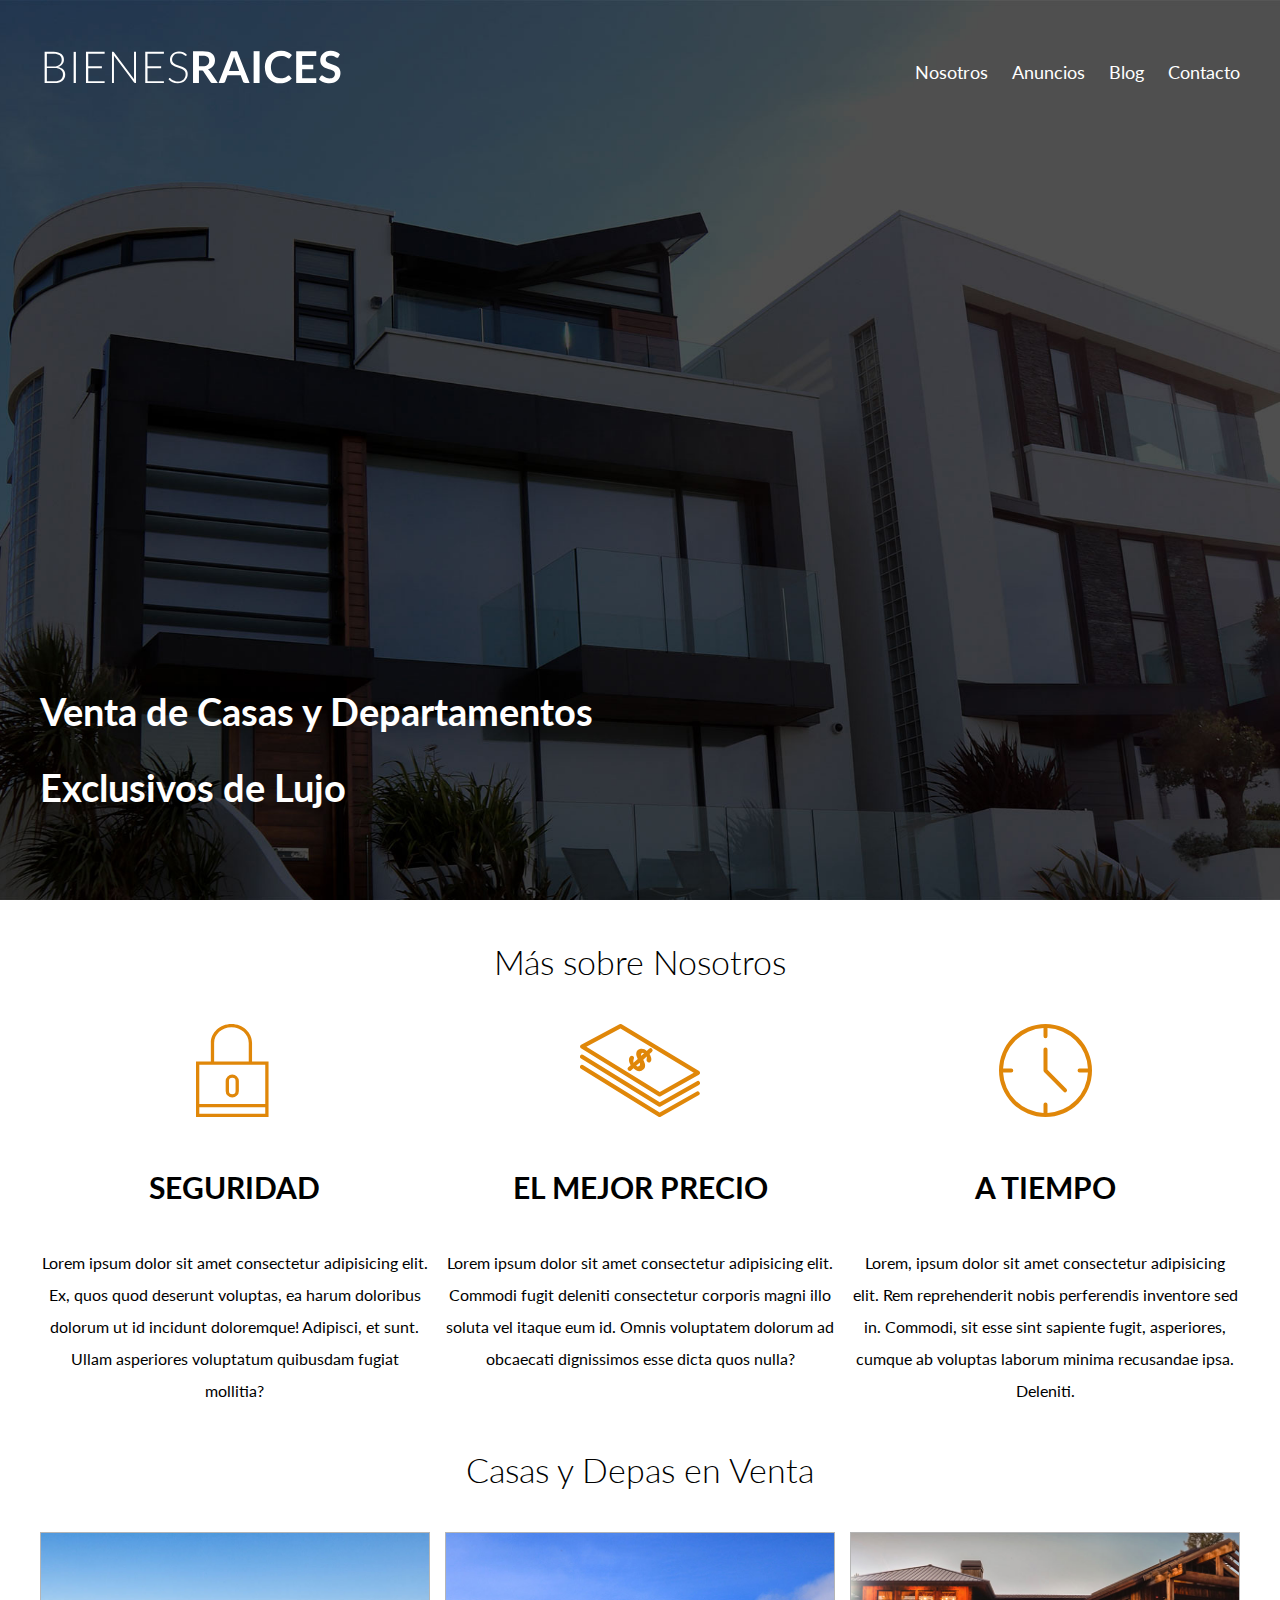
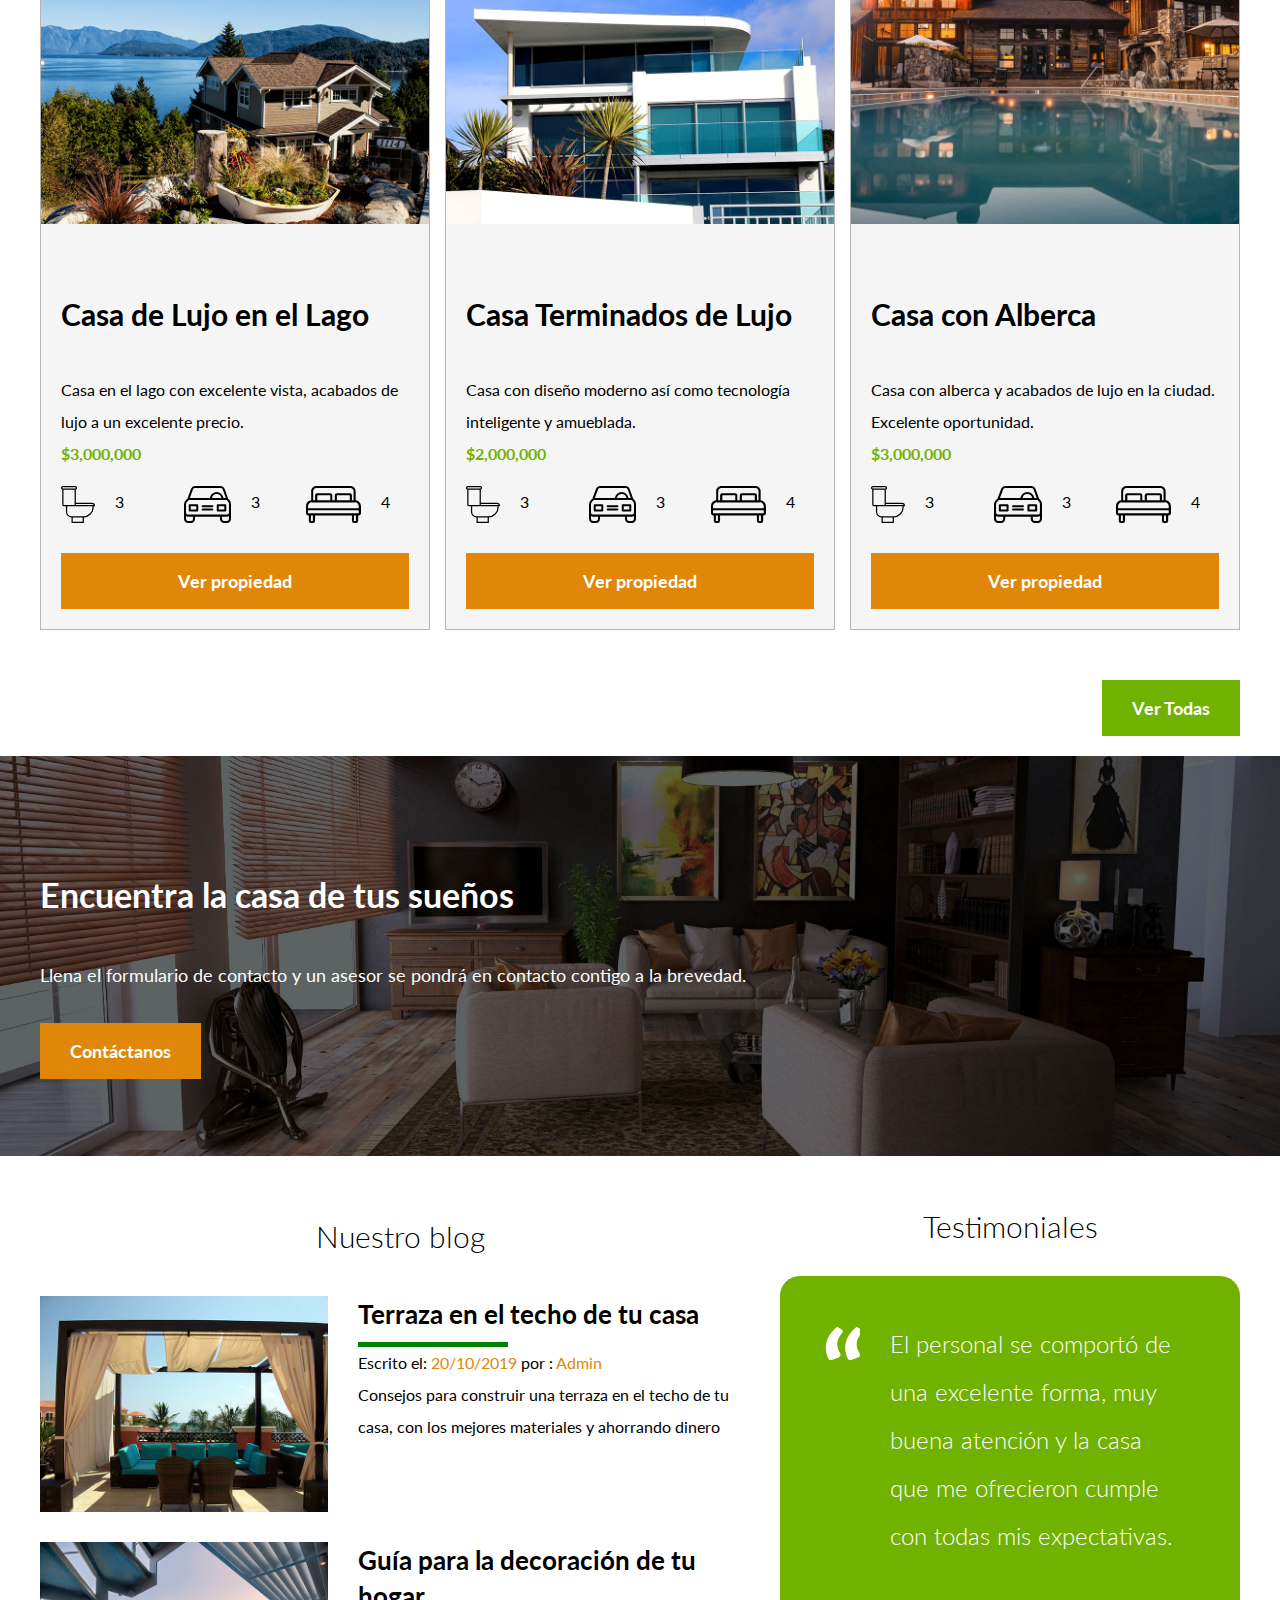
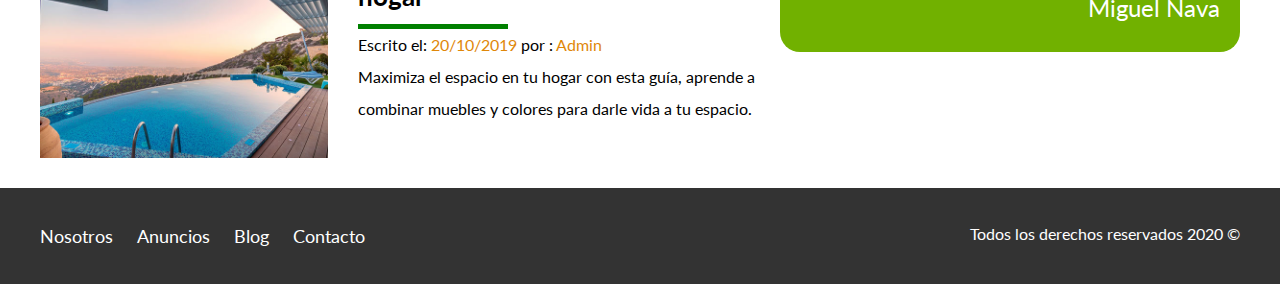
<file: index.html>
<!DOCTYPE html>
<html lang="en">
<head>
    <meta charset="UTF-8">
    <meta name="viewport" content="width=device-width, initial-scale=1.0">
    <title>Bienes raíces</title>
    <link href="https://fonts.googleapis.com/css2?family=Lato:wght@300;700;900&display=swap" rel="stylesheet">
    <link rel="stylesheet" href="css/normalize.css">
    <link rel="stylesheet" href="css/style.css">
    
</head>
<body>

    <header class='site-header inicio'>
        <div class="contenedor contenido-header">
            <div class="barra">
                <a href="/"><img src="img/logo.svg" alt="Logotipo de Bienes Raíces"></a>                
                <nav class="navegacion">
                    <a href="nosotros.html">Nosotros</a>
                    <a href="anuncios.html">Anuncios</a>
                    <a href="blog.html">Blog</a>
                    <a href="contacto.html">Contacto</a>
                </nav>
            </div>
            <h1>Venta de Casas y Departamentos Exclusivos de Lujo</h1>
        </div>
    </header>


    <section class='contenedor seccion'>
        <h2 class='fw-300 centrar-texto'>Más sobre Nosotros</h2>
        <div class="iconos-nosotros">
            <div class='icono'>
                <img src="img/icono1.svg" alt="Ícono de seguridad">
                <h3>Seguridad</h3>
                <p>Lorem ipsum dolor sit amet consectetur adipisicing elit. Ex, quos quod deserunt voluptas, ea harum doloribus dolorum ut id incidunt doloremque! Adipisci, et sunt. Ullam asperiores voluptatum quibusdam fugiat mollitia?</p>
            </div>

            <div class='icono'>
                <img src="img/icono2.svg" alt="Ícono Mejor Precio">
                <h3>El Mejor Precio</h3>
                <p>Lorem ipsum dolor sit amet consectetur adipisicing elit. Commodi fugit deleniti consectetur corporis magni illo soluta vel itaque eum id. Omnis voluptatem dolorum ad obcaecati dignissimos esse dicta quos nulla?</p>
            </div>

            <div class='icono'>
                <img src="img/icono3.svg" alt="Ícono Tiempo">
                <h3>A Tiempo</h3>
                <p>Lorem, ipsum dolor sit amet consectetur adipisicing elit. Rem reprehenderit nobis perferendis inventore sed in. Commodi, sit esse sint sapiente fugit, asperiores, cumque ab voluptas laborum minima recusandae ipsa. Deleniti.</p>
            </div>
        </div>
    </section>

    <main class='seccion contenedor'>
        <h2 class='fw-300 centrar-texto'>Casas y Depas en Venta</h2>
        <div class="contenedor-anuncios">
            <div class='anuncio'>
                <img src="img/anuncio1.jpg" alt="Anuncio casa en lago">
                <div class="contenido-anuncio">
                    <h3>Casa de Lujo en el Lago</h3>
                    <p>Casa en el lago con excelente vista, acabados de lujo a un excelente precio.</p>
                    <p class='precio'>$3,000,000</p>
                    <ul class='iconos-caracteristicas'>
                        <li>
                            <img src='img/icono_wc.svg' alt='Icono wc'>
                            <p>3</p>
                        </li>
                        <li>
                            <img src='img/icono_estacionamiento.svg' alt='Icono estacionamiento'>
                            <p>3</p>
                        </li>
                        <li>
                            <img src="img/icono_dormitorio.svg" alt="Icono dormitorio">
                            <p>4</p>
                        </li>
                    </ul>


                    <a href="anuncio.html" class='boton boton-amarillo d-block'>Ver propiedad</a>
                </div>
            </div>

            <div class='anuncio'>
                <img src="img/anuncio2.jpg" alt="Casa terminados de lujo">
                <div class="contenido-anuncio">
                    <h3>Casa Terminados de Lujo</h3>
                    <p>Casa con diseño moderno así como tecnología inteligente y amueblada.</p>
                    <p class='precio'>$2,000,000</p>
                    <ul class='iconos-caracteristicas'>
                        <li>
                            <img src='img/icono_wc.svg' alt='Icono wc'>
                            <p>3</p>
                        </li>
                        <li>
                            <img src='img/icono_estacionamiento.svg' alt='Icono estacionamiento'>
                            <p>3</p>
                        </li>
                        <li>
                            <img src="img/icono_dormitorio.svg" alt="Icono dormitorio">
                            <p>4</p>
                        </li>
                    </ul>
                    <a href="anuncio.html" class='boton boton-amarillo d-block'>Ver propiedad</a>
                </div>
            </div>

            <div class='anuncio'>
                <img src="img/anuncio3.jpg" alt="Casa con alberca">
                <div class="contenido-anuncio">
                    <h3>Casa con Alberca</h3>
                    <p>Casa con alberca y acabados de lujo en la ciudad. Excelente oportunidad.</p>
                    <p class='precio'>$3,000,000</p>
                    <ul class='iconos-caracteristicas'>
                        <li>
                            <img src='img/icono_wc.svg' alt='Icono wc'>
                            <p>3</p>
                        </li>
                        <li>
                            <img src='img/icono_estacionamiento.svg' alt='Icono estacionamiento'>
                            <p>3</p>
                        </li>
                        <li>
                            <img src="img/icono_dormitorio.svg" alt="Icono dormitorio">
                            <p>4</p>
                        </li>
                    </ul>
                    <a href="anuncio.html" class='boton boton-amarillo d-block'>Ver propiedad</a>
                </div>
            </div>
        </div>
        <div class="ver-todas">
            <a href="anuncios.html" class='boton boton-verde'>Ver Todas</a>
        </div>
    </main>


    <section class='imagen-contacto'>
        <div class="contenedor contenido-contacto">
            <h2>Encuentra la casa de tus sueños</h2>
            <p>Llena el formulario de contacto y un asesor se pondrá en contacto contigo a la brevedad.</p>
            <a href="contacto.html" class='boton boton-amarillo'>Contáctanos</a>
        </div>
    </section>

    <div class="seccion-inferior contenedor seccion">
        <section class='blog'>
            <h3 class='centrar-texto fw-300'>Nuestro blog</h3>            
            <article class='entrada-blog'>
                <div class='imagen'>
                    <img src="img/blog1.jpg" alt="Entrada de blog">
                </div>
                <div class="texto-entrada">
                    <a href="entrada.html">
                        <h4>Terraza en el techo de tu casa</h4>
                    </a>
                    <p>Escrito el: <span>20/10/2019</span> por : <span>Admin</span></p>
                    <p>Consejos para construir una terraza en el techo de tu casa, con los mejores materiales y ahorrando dinero</p>
                </div>
            </article>

            <article class='entrada-blog'>
                <div class="imagen">
                    <img src="img/blog2.jpg" alt="Entrada de blog2">
                </div>
                <div class="texto-entrada">
                    <a href="entrada.html">
                        <h4>Guía para la decoración de tu hogar</h4>
                    </a>
                    <p>Escrito el: <span>20/10/2019</span> por : <span>Admin</span></p>
                    <p>Maximiza el espacio en tu hogar con esta guía, aprende a combinar muebles y colores para darle vida a tu espacio.</p>
                </div>
            </article>
        </section>


        <section class='testimoniales'>
            <h3 class='centrar-texto fw-300 seccion'>Testimoniales</h3>
            <div class="testimonial">
                <blockquote>
                    El personal se comportó de una excelente forma, muy buena atención y la casa que me ofrecieron cumple con todas mis expectativas.
                </blockquote>
                <p>Miguel Nava</p>
            </div>
        </section>
    </div>

    <footer class='site-footer seccion'>
        <div class="contenedor contenedor-footer">
            <nav class="navegacion">
                <a  target='_blank' href="nosotros.html">Nosotros</a>
                <a href="anuncios.html">Anuncios</a>
                <a href="blog.html">Blog</a>
                <a href="contacto.html">Contacto</a>
            </nav>
            <p class='copyright'>Todos los derechos reservados 2020 &copy;</p>
        </div>
    </footer>




</body>
</html>
</file>
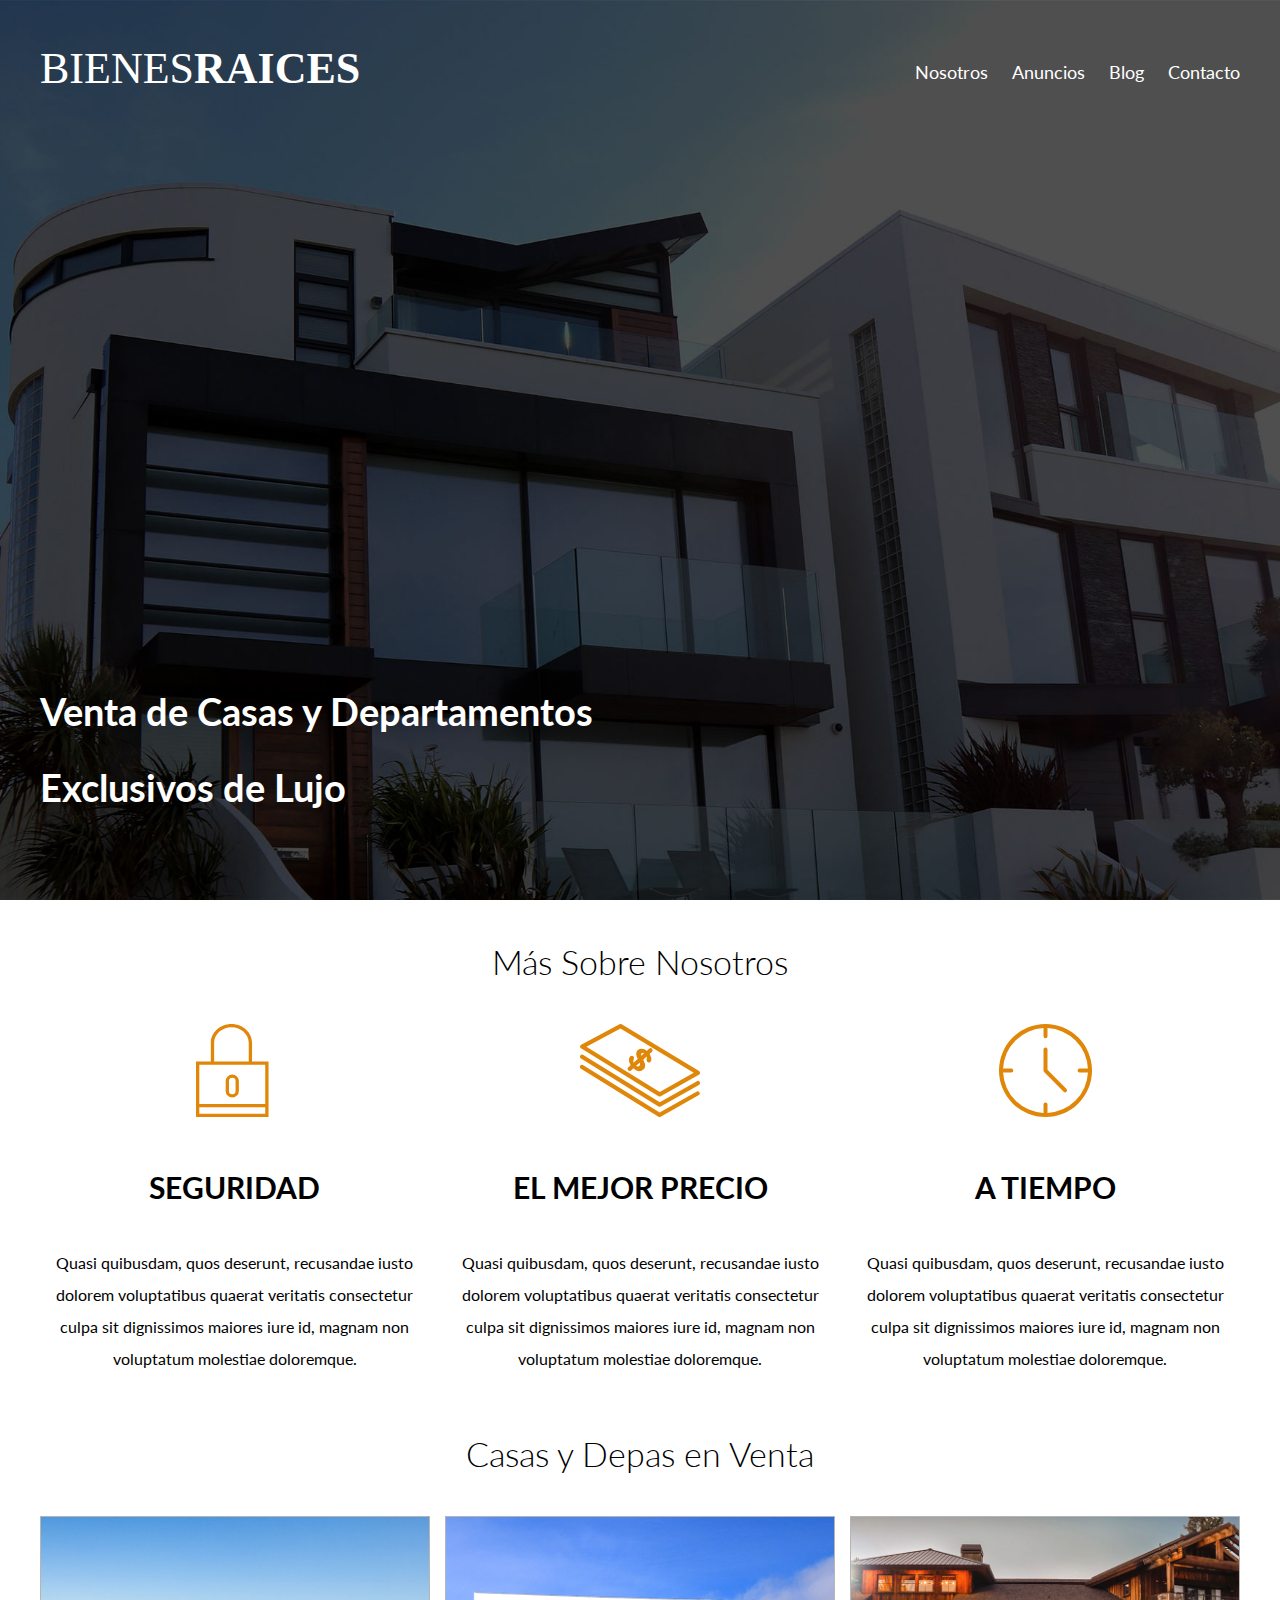
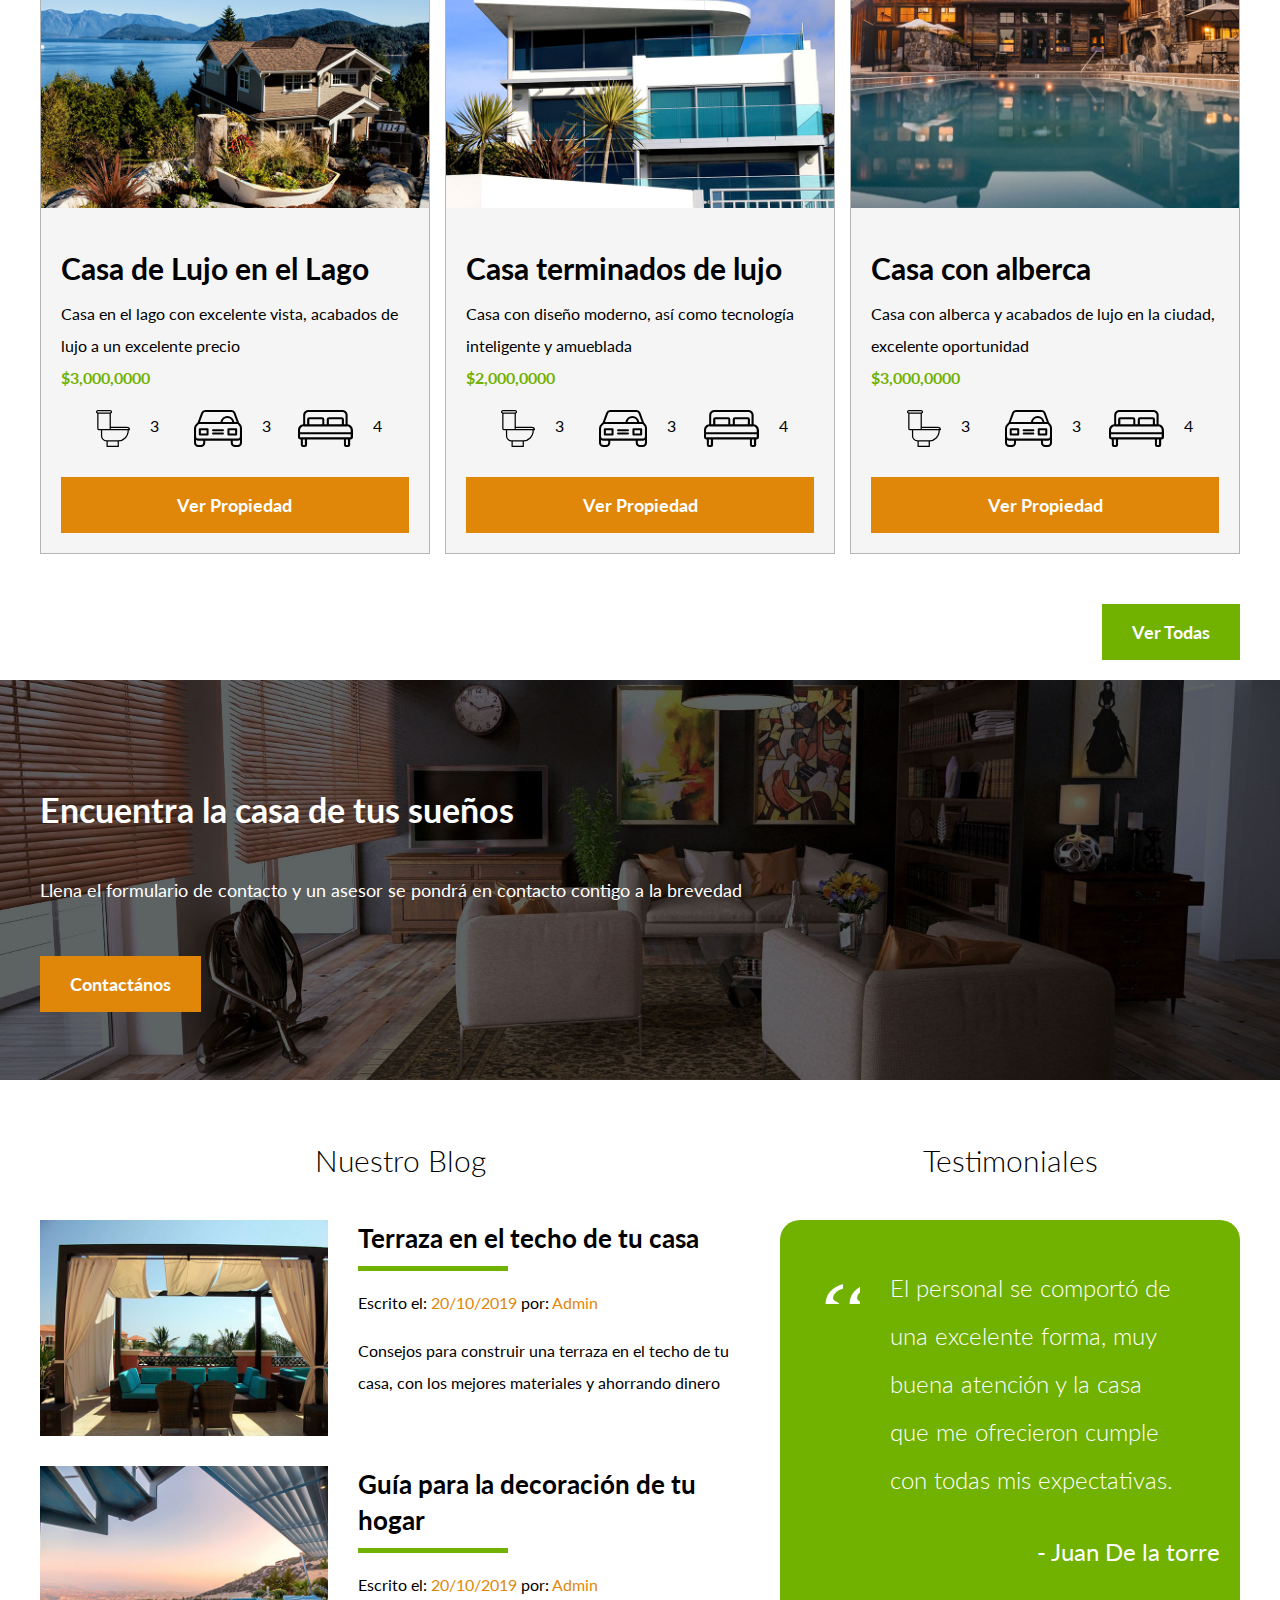
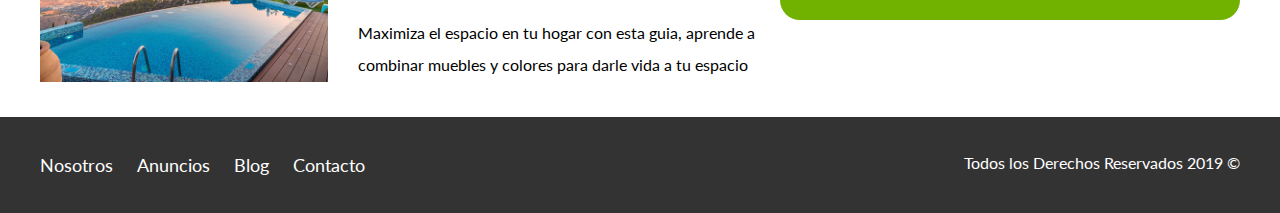
<file: Archivos Bienes Raices/Proyecto Finalizado/index.html>
<!DOCTYPE html>
<html lang="en">
<head>
    <meta charset="UTF-8">
    <meta name="viewport" content="width=device-width, initial-scale=1.0">
    <meta http-equiv="X-UA-Compatible" content="ie=edge">
    <title>Bienes Raices</title>
    <link href="https://fonts.googleapis.com/css?family=Lato:300,400,700,900" rel="stylesheet">
    <link rel="stylesheet" href="css/normalize.css">
    <link rel="stylesheet" href="css/styles.css">
</head>
<body>

    <header class="site-header inicio">
        <div class="contenedor contenido-header">
            <div class="barra">
                <a href="/">
                    <img src="img/logo.svg" alt="Logotipo de Bienes Raices">
                </a>

                <div class="mobile-menu">
                    <a href="#navegacion">
                        <img src="img/barras.svg" alt="Icono Menu">
                    </a>
                </div>

                <nav id="navegacion" class="navegacion">
                    <a href="nosotros.html">Nosotros</a>
                    <a href="anuncios.html">Anuncios</a>
                    <a href="blog.html">Blog</a>
                    <a href="contacto.html">Contacto</a>
                </nav>
            </div>
            <h1>Venta de Casas y Departamentos Exclusivos de Lujo</h1>
        </div> <!-- contenedor -->
    </header>

    <section class="contenedor seccion">
        <h2 class="fw-300 centrar-texto">Más Sobre Nosotros</h2>

        <div class="iconos-nosotros">
            <div class="icono">
                <img src="img/icono1.svg" alt="Icono Seguridad">
                <h3>Seguridad</h3>
                <p>Quasi quibusdam, quos deserunt, recusandae iusto dolorem voluptatibus quaerat veritatis consectetur culpa sit dignissimos maiores iure id, magnam non voluptatum molestiae doloremque.</p>
            </div>

            <div class="icono">
                <img src="img/icono2.svg" alt="Icono Mejor Precio">
                <h3>El Mejor Precio</h3>
                <p>Quasi quibusdam, quos deserunt, recusandae iusto dolorem voluptatibus quaerat veritatis consectetur culpa sit dignissimos maiores iure id, magnam non voluptatum molestiae doloremque.</p>
            </div>

            <div class="icono">
                <img src="img/icono3.svg" alt="Icono a Tiempo">
                <h3>A Tiempo</h3>
                <p>Quasi quibusdam, quos deserunt, recusandae iusto dolorem voluptatibus quaerat veritatis consectetur culpa sit dignissimos maiores iure id, magnam non voluptatum molestiae doloremque.</p>
            </div>
        </div>
    </section>

    <main class="seccion contenedor">
        <h2 class="fw-300 centrar-texto">Casas y Depas en Venta</h2>

        <div class="contenedor-anuncios">
            <div class="anuncio">
                <img src="img/anuncio1.jpg" alt="Anuncio casa en el lago">
                <div class="contenido-anuncio">
                    <h3>Casa de Lujo en el Lago</h3>
                    <p>Casa en el lago con excelente vista, acabados de lujo a un excelente precio</p>
                    <p class="precio">$3,000,0000</p>

                    <ul class="iconos-caracteristicas">
                        <li>
                            <img src="img/icono_wc.svg" alt="icono wc">
                            <p>3</p>
                        </li>
                        <li>
                            <img src="img/icono_estacionamiento.svg" alt="icono autos">
                            <p>3</p>
                        </li>
                        <li>
                            <img src="img/icono_dormitorio.svg" alt="icono habitaciones">
                            <p>4</p>
                        </li>
                    </ul>


                    <a href="anuncio.html" class="boton boton-amarillo d-block">Ver Propiedad</a>
                </div>
            </div>

            <div class="anuncio">
                <img src="img/anuncio2.jpg" alt="Anuncio casa de lujo">
                <div class="contenido-anuncio">
                    <h3>Casa terminados de lujo</h3>
                    <p>Casa con diseño moderno, así como tecnología inteligente y amueblada</p>
                    <p class="precio">$2,000,0000</p>
                    <ul class="iconos-caracteristicas">
                        <li>
                            <img src="img/icono_wc.svg" alt="icono wc">
                            <p>3</p>
                        </li>
                        <li>
                            <img src="img/icono_estacionamiento.svg" alt="icono autos">
                            <p>3</p>
                        </li>
                        <li>
                            <img src="img/icono_dormitorio.svg" alt="icono habitaciones">
                            <p>4</p>
                        </li>
                    </ul>

                    <a href="anuncio.html" class="boton boton-amarillo d-block">Ver Propiedad</a>
                </div>
            </div>

            <div class="anuncio">
                <img src="img/anuncio3.jpg" alt="Anuncio casa con alberca">
                <div class="contenido-anuncio">
                    <h3>Casa con alberca</h3>
                    <p>Casa con alberca y acabados de lujo en la ciudad, excelente oportunidad</p>
                    <p class="precio">$3,000,0000</p>
                    <ul class="iconos-caracteristicas">
                        <li>
                            <img src="img/icono_wc.svg" alt="icono wc">
                            <p>3</p>
                        </li>
                        <li>
                            <img src="img/icono_estacionamiento.svg" alt="icono autos">
                            <p>3</p>
                        </li>
                        <li>
                            <img src="img/icono_dormitorio.svg" alt="icono habitaciones">
                            <p>4</p>
                        </li>
                    </ul>

                    <a href="anuncio.html" class="boton boton-amarillo d-block">Ver Propiedad</a>
                </div>
            </div>
        </div>

        <div class="ver-todas">
            <a href="anuncios.html" class="boton boton-verde">Ver Todas</a>
        </div>
    </main>

    <section class="imagen-contacto">
        <div class="contenedor contenido-contacto">
            <h2>Encuentra la casa de tus sueños</h2>
            <p>Llena el formulario de contacto y un asesor se pondrá en contacto contigo a la brevedad</p>
            <a href="contacto.html" class="boton boton-amarillo">Contactános</a>
        </div>
    </section>

    <div class="seccion-inferior contenedor seccion">
        <section class="blog">
            <h3 class="centrar-texto fw-300">Nuestro Blog</h3>

            <article class="entrada-blog">
                <div class="imagen">
                    <img src="img/blog1.jpg" alt="Entrada de blog">
                </div>
                <div class="texto-entrada">
                    <a href="entrada.html">
                        <h4>Terraza  en el techo de tu casa</h4>
                    </a>
                    <p>Escrito el: <span> 20/10/2019 </span> por: <span> Admin </span> </p>
                    <p>Consejos para construir una terraza en el techo de tu casa, con los mejores materiales y ahorrando dinero</p>
                </div>
            </article>

            <article class="entrada-blog">
                <div class="imagen">
                    <img src="img/blog2.jpg" alt="Entrada de blog">
                </div>
                <div class="texto-entrada">
                    <a href="entrada.html">
                        <h4>Guía para la decoración de tu hogar</h4>
                    </a>
                    <p>Escrito el: <span> 20/10/2019 </span> por: <span> Admin </span> </p>
                    <p>Maximiza el espacio en tu hogar con esta guia, aprende a combinar muebles y colores para darle vida a tu espacio</p>
                </div>
            </article>
        </section>

        <section class="testimoniales">
            <h3 class="centrar-texto fw-300">Testimoniales</h3>
            <div class="testimonial">
                
                <blockquote>
                    El personal se comportó de una excelente forma, muy buena atención y la casa que me ofrecieron cumple con todas mis expectativas.
                </blockquote>
                <p>- Juan De la torre</p>
            </div>
        </section>

    </div>

    <footer class="site-footer seccion">
        <div class="contenedor contenedor-footer">
            <nav class="navegacion">
                <a href="nosotros.html">Nosotros</a>
                <a href="anuncios.html">Anuncios</a>
                <a href="blog.html">Blog</a>
                <a href="contacto.html">Contacto</a>
            </nav>
            <p class="copyright">Todos los Derechos Reservados 2019 &copy; </p>
        </div>
    </footer>
</body>
</html>
</file>
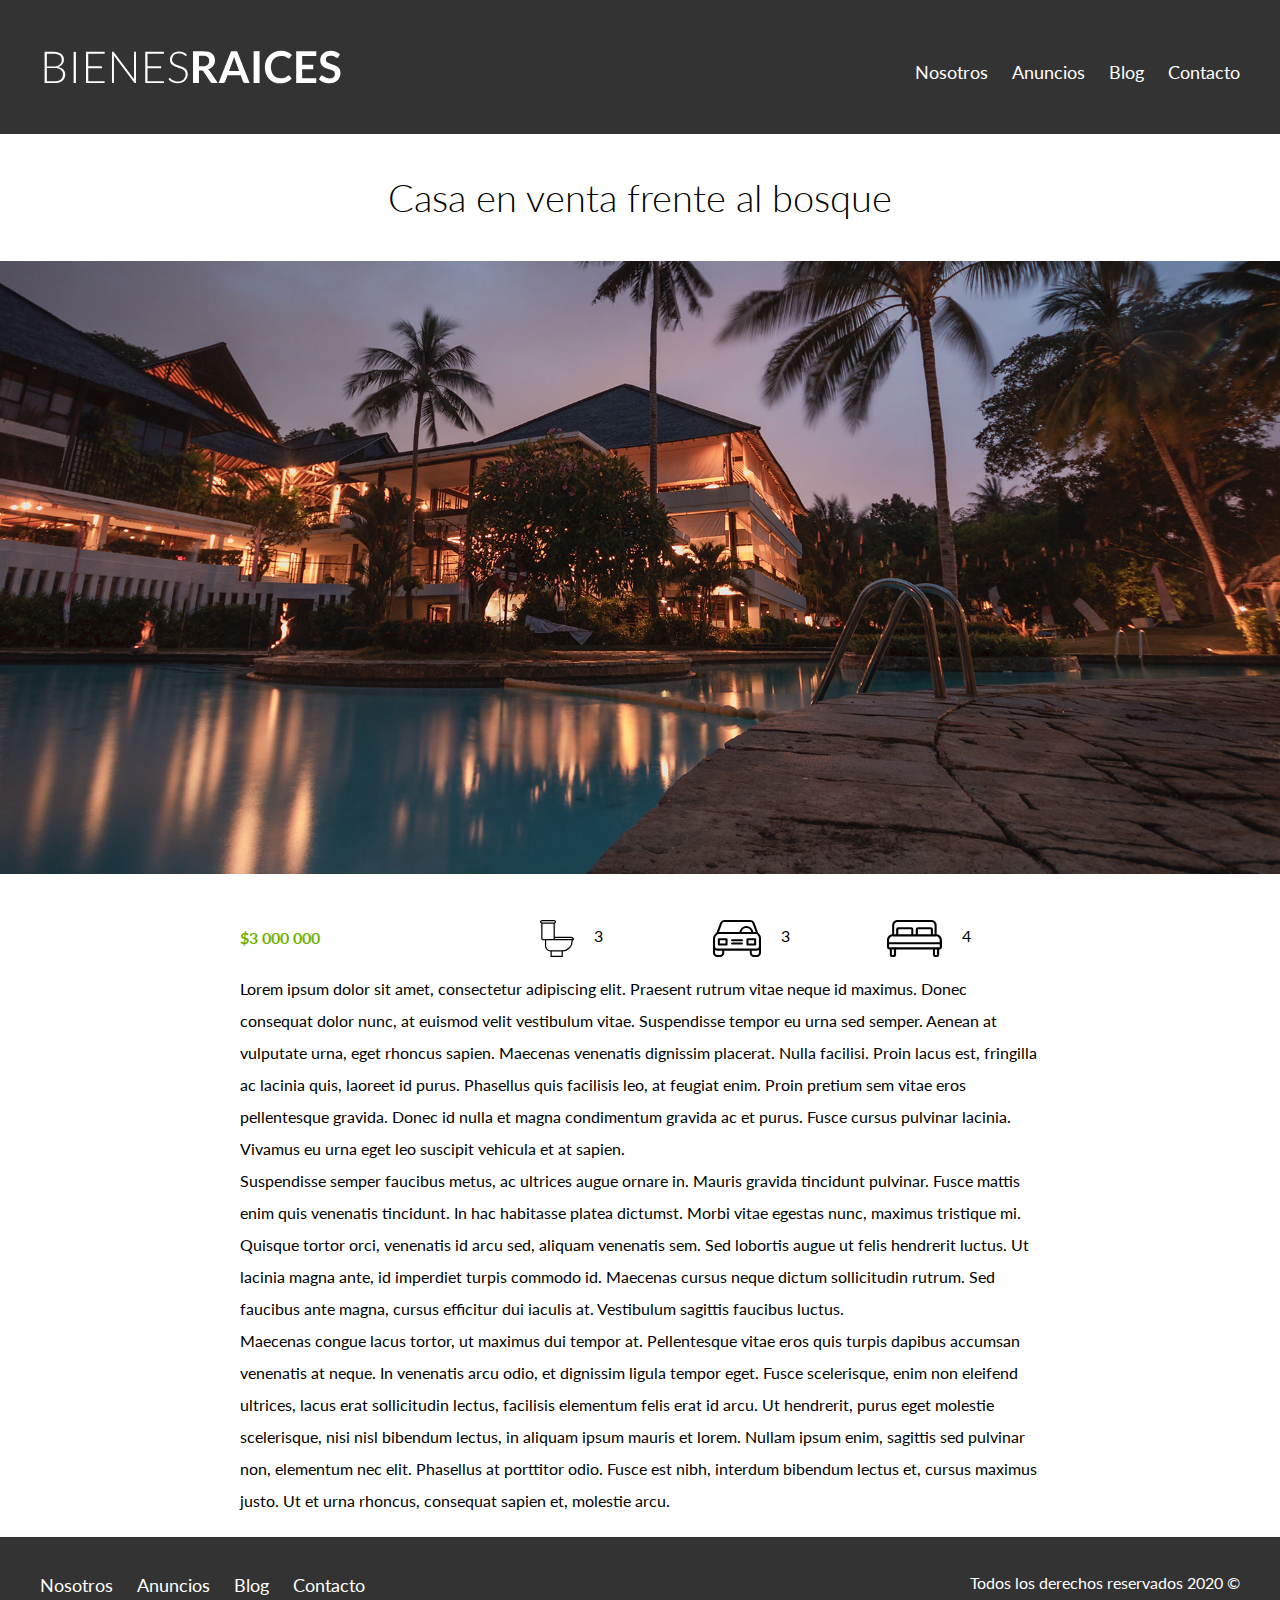
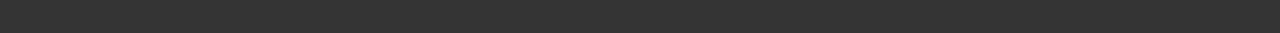
<file: anuncio.html>
<!DOCTYPE html>
<html lang="en">
<head>
    <meta charset="UTF-8">
    <meta name="viewport" content="width=device-width, initial-scale=1.0">
    <title>Bienes raíces</title>
    <link href="https://fonts.googleapis.com/css2?family=Lato:wght@300;700;900&display=swap" rel="stylesheet">
    <link rel="stylesheet" href="css/normalize.css">
    <link rel="stylesheet" href="css/style.css">
    
</head>
<body>

    <header class='site-header'>
        <div class="contenedor contenido-header">
            <div class="barra">
                <a href="/"><img src="img/logo.svg" alt="Logotipo de Bienes Raíces"></a>                
                <nav class="navegacion">
                    <a href="nosotros.html">Nosotros</a>
                    <a href="anuncios.html">Anuncios</a>
                    <a href="blog.html">Blog</a>
                    <a href="contacto.html">Contacto</a>
                </nav>
            </div>
        </div>
    </header>


    <h1 class='fw-300 centrar-texto'>Casa en venta frente al bosque</h1>
    <img src="img/destacada.jpg" alt="imagen anuncio">
    
    <main class='contenedor seccion contenido-centrado'>
        <div class="resumen-propiedad">
            <p class='precio'>$3 000 000</p>
            <ul class='iconos-caracteristicas'>
                <li>
                    <img src='img/icono_wc.svg' alt='Icono wc'>
                    <p>3</p>
                </li>
                <li>
                    <img src='img/icono_estacionamiento.svg' alt='Icono estacionamiento'>
                    <p>3</p>
                </li>
                <li>
                    <img src="img/icono_dormitorio.svg" alt="Icono dormitorio">
                    <p>4</p>
                </li>
            </ul>

        </div>
        <p>Lorem ipsum dolor sit amet, consectetur adipiscing elit. Praesent rutrum vitae neque id maximus. Donec consequat dolor nunc, at euismod velit vestibulum vitae. Suspendisse tempor eu urna sed semper. Aenean at vulputate urna, eget rhoncus sapien. Maecenas venenatis dignissim placerat. Nulla facilisi. Proin lacus est, fringilla ac lacinia quis, laoreet id purus. Phasellus quis facilisis leo, at feugiat enim. Proin pretium sem vitae eros pellentesque gravida. Donec id nulla et magna condimentum gravida ac et purus. Fusce cursus pulvinar lacinia. Vivamus eu urna eget leo suscipit vehicula et at sapien.</p>
        <p>Suspendisse semper faucibus metus, ac ultrices augue ornare in. Mauris gravida tincidunt pulvinar. Fusce mattis enim quis venenatis tincidunt. In hac habitasse platea dictumst. Morbi vitae egestas nunc, maximus tristique mi. Quisque tortor orci, venenatis id arcu sed, aliquam venenatis sem. Sed lobortis augue ut felis hendrerit luctus. Ut lacinia magna ante, id imperdiet turpis commodo id. Maecenas cursus neque dictum sollicitudin rutrum. Sed faucibus ante magna, cursus efficitur dui iaculis at. Vestibulum sagittis faucibus luctus.</p>
        <p>Maecenas congue lacus tortor, ut maximus dui tempor at. Pellentesque vitae eros quis turpis dapibus accumsan venenatis at neque. In venenatis arcu odio, et dignissim ligula tempor eget. Fusce scelerisque, enim non eleifend ultrices, lacus erat sollicitudin lectus, facilisis elementum felis erat id arcu. Ut hendrerit, purus eget molestie scelerisque, nisi nisl bibendum lectus, in aliquam ipsum mauris et lorem. Nullam ipsum enim, sagittis sed pulvinar non, elementum nec elit. Phasellus at porttitor odio. Fusce est nibh, interdum bibendum lectus et, cursus maximus justo. Ut et urna rhoncus, consequat sapien et, molestie arcu.</p>

    </main>


    <footer class='site-footer seccion'>
        <div class="contenedor contenedor-footer">
            <nav class="navegacion">
                <a  target='_blank' href="nosotros.html">Nosotros</a>
                <a href="anuncios.html">Anuncios</a>
                <a href="blog.html">Blog</a>
                <a href="contacto.html">Contacto</a>
            </nav>
            <p class='copyright'>Todos los derechos reservados 2020 &copy;</p>
        </div>
    </footer>

</body>
</html>
</file>
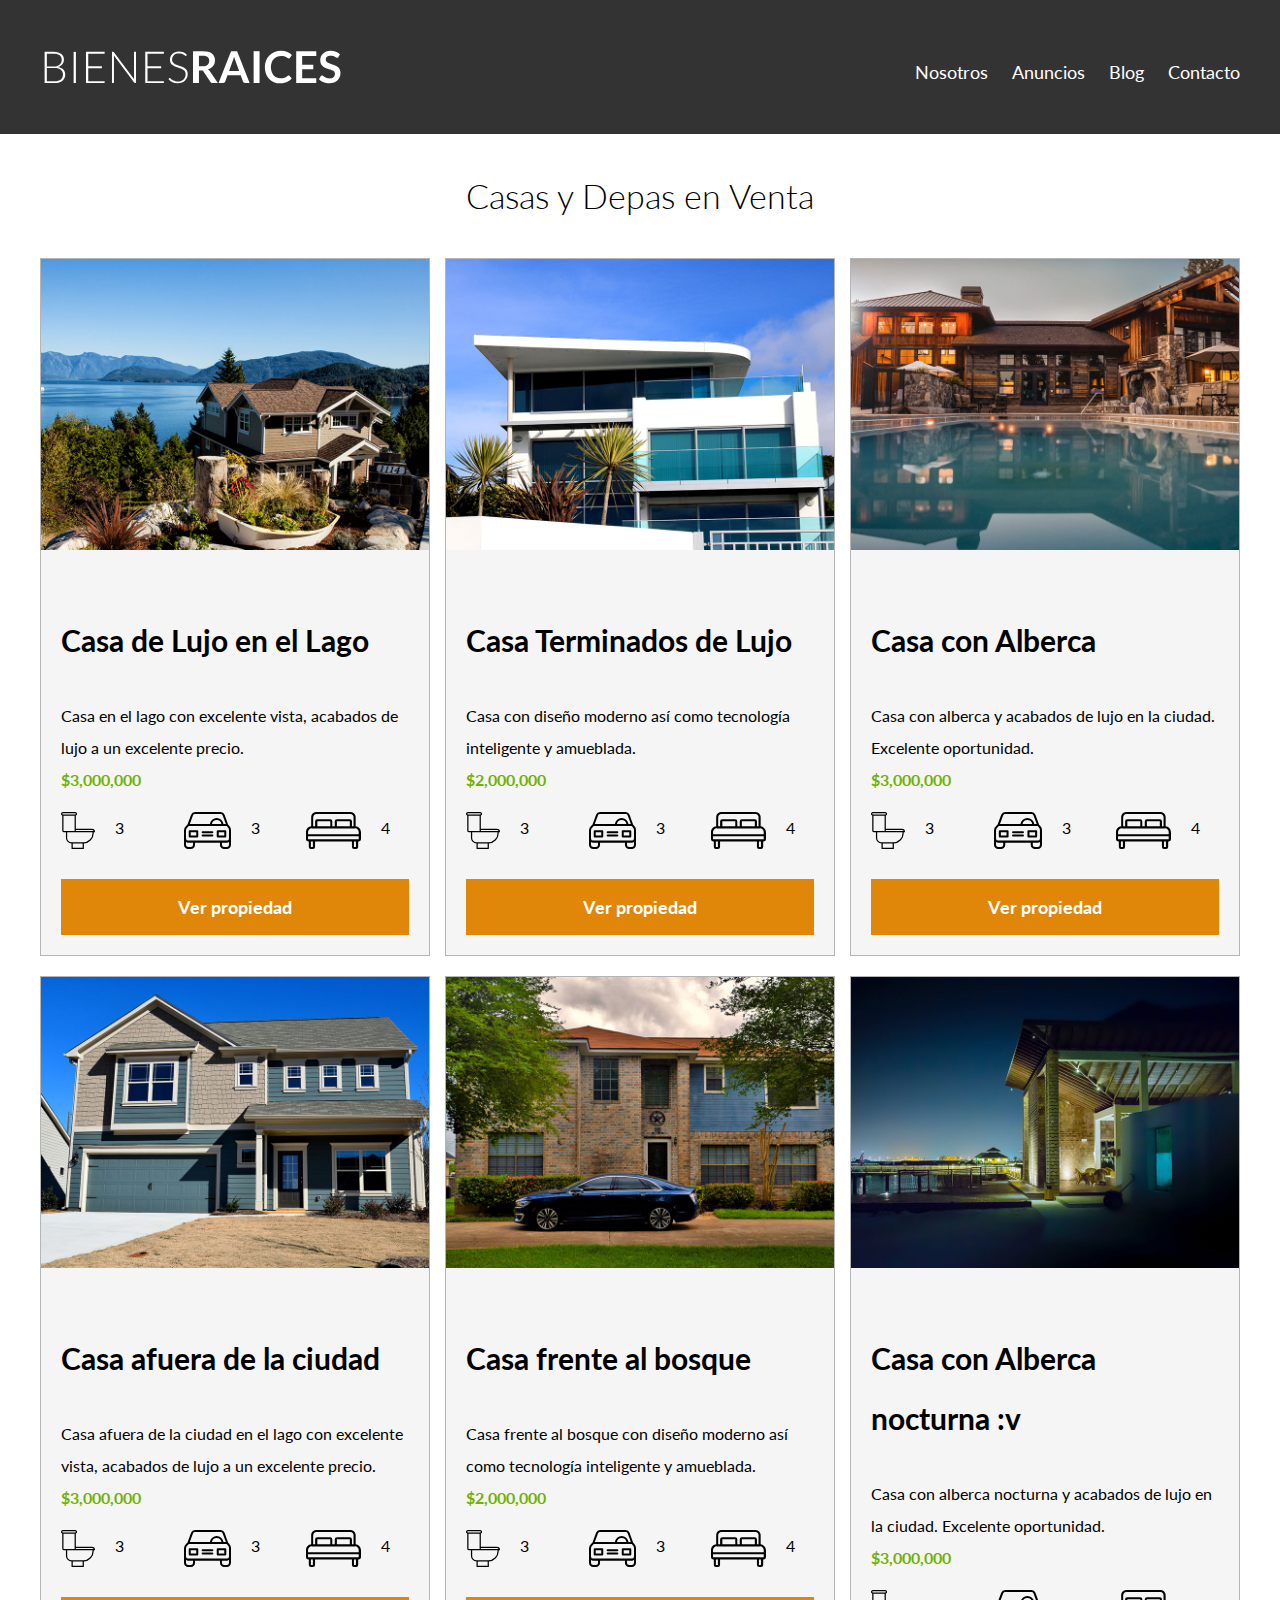
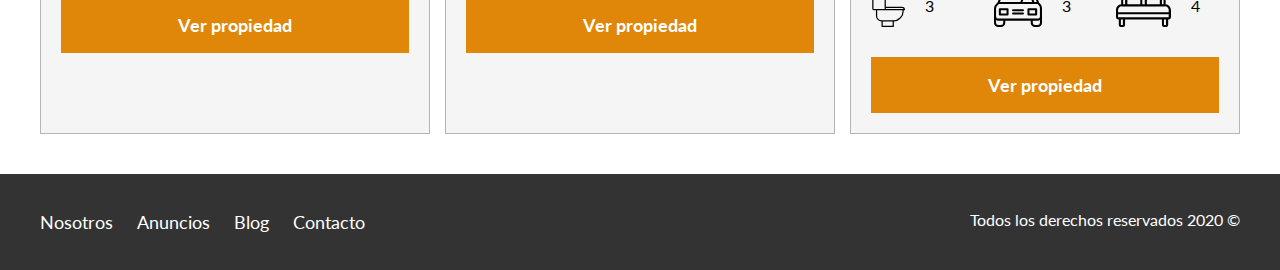
<file: anuncios.html>
<!DOCTYPE html>
<html lang="en">
<head>
    <meta charset="UTF-8">
    <meta name="viewport" content="width=device-width, initial-scale=1.0">
    <title>Bienes raíces</title>
    <link href="https://fonts.googleapis.com/css2?family=Lato:wght@300;700;900&display=swap" rel="stylesheet">
    <link rel="stylesheet" href="css/normalize.css">
    <link rel="stylesheet" href="css/style.css">
    
</head>
<body>

    <header class='site-header'>
        <div class="contenedor contenido-header">
            <div class="barra">
                <a href="/"><img src="img/logo.svg" alt="Logotipo de Bienes Raíces"></a>                
                <nav class="navegacion">
                    <a href="nosotros.html">Nosotros</a>
                    <a href="anuncios.html">Anuncios</a>
                    <a href="blog.html">Blog</a>
                    <a href="contacto.html">Contacto</a>
                </nav>
            </div>
        </div>
    </header>



    
    <main class='seccion contenedor'>
        <h2 class='fw-300 centrar-texto'>Casas y Depas en Venta</h2>
        <div class="contenedor-anuncios">
            <div class='anuncio'>
                <img src="img/anuncio1.jpg" alt="Anuncio casa en lago">
                <div class="contenido-anuncio">
                    <h3>Casa de Lujo en el Lago</h3>
                    <p>Casa en el lago con excelente vista, acabados de lujo a un excelente precio.</p>
                    <p class='precio'>$3,000,000</p>
                    <ul class='iconos-caracteristicas'>
                        <li>
                            <img src='img/icono_wc.svg' alt='Icono wc'>
                            <p>3</p>
                        </li>
                        <li>
                            <img src='img/icono_estacionamiento.svg' alt='Icono estacionamiento'>
                            <p>3</p>
                        </li>
                        <li>
                            <img src="img/icono_dormitorio.svg" alt="Icono dormitorio">
                            <p>4</p>
                        </li>
                    </ul>


                    <a href="anuncio.html" class='boton boton-amarillo d-block'>Ver propiedad</a>
                </div>
            </div>

            <div class='anuncio'>
                <img src="img/anuncio2.jpg" alt="Casa terminados de lujo">
                <div class="contenido-anuncio">
                    <h3>Casa Terminados de Lujo</h3>
                    <p>Casa con diseño moderno así como tecnología inteligente y amueblada.</p>
                    <p class='precio'>$2,000,000</p>
                    <ul class='iconos-caracteristicas'>
                        <li>
                            <img src='img/icono_wc.svg' alt='Icono wc'>
                            <p>3</p>
                        </li>
                        <li>
                            <img src='img/icono_estacionamiento.svg' alt='Icono estacionamiento'>
                            <p>3</p>
                        </li>
                        <li>
                            <img src="img/icono_dormitorio.svg" alt="Icono dormitorio">
                            <p>4</p>
                        </li>
                    </ul>
                    <a href="anuncio.html" class='boton boton-amarillo d-block'>Ver propiedad</a>
                </div>
            </div>

            <div class='anuncio'>
                <img src="img/anuncio3.jpg" alt="Casa con alberca">
                <div class="contenido-anuncio">
                    <h3>Casa con Alberca</h3>
                    <p>Casa con alberca y acabados de lujo en la ciudad. Excelente oportunidad.</p>
                    <p class='precio'>$3,000,000</p>
                    <ul class='iconos-caracteristicas'>
                        <li>
                            <img src='img/icono_wc.svg' alt='Icono wc'>
                            <p>3</p>
                        </li>
                        <li>
                            <img src='img/icono_estacionamiento.svg' alt='Icono estacionamiento'>
                            <p>3</p>
                        </li>
                        <li>
                            <img src="img/icono_dormitorio.svg" alt="Icono dormitorio">
                            <p>4</p>
                        </li>
                    </ul>
                    <a href="anuncio.html" class='boton boton-amarillo d-block'>Ver propiedad</a>
                </div>
            </div> 

            <div class='anuncio'>
                <img src="img/anuncio4.jpg" alt="Anuncio fuera de la ciudad">
                <div class="contenido-anuncio">
                    <h3>Casa afuera de la ciudad</h3>
                    <p>Casa afuera de la ciudad en el lago con excelente vista, acabados de lujo a un excelente precio.</p>
                    <p class='precio'>$3,000,000</p>
                    <ul class='iconos-caracteristicas'>
                        <li>
                            <img src='img/icono_wc.svg' alt='Icono wc'>
                            <p>3</p>
                        </li>
                        <li>
                            <img src='img/icono_estacionamiento.svg' alt='Icono estacionamiento'>
                            <p>3</p>
                        </li>
                        <li>
                            <img src="img/icono_dormitorio.svg" alt="Icono dormitorio">
                            <p>4</p>
                        </li>
                    </ul>


                    <a href="anuncio.html" class='boton boton-amarillo d-block'>Ver propiedad</a>
                </div>
            </div>

            <div class='anuncio'>
                <img src="img/anuncio5.jpg" alt="Casa frente al bosque">
                <div class="contenido-anuncio">
                    <h3>Casa frente al bosque</h3>
                    <p>Casa frente al bosque con diseño moderno así como tecnología inteligente y amueblada.</p>
                    <p class='precio'>$2,000,000</p>
                    <ul class='iconos-caracteristicas'>
                        <li>
                            <img src='img/icono_wc.svg' alt='Icono wc'>
                            <p>3</p>
                        </li>
                        <li>
                            <img src='img/icono_estacionamiento.svg' alt='Icono estacionamiento'>
                            <p>3</p>
                        </li>
                        <li>
                            <img src="img/icono_dormitorio.svg" alt="Icono dormitorio">
                            <p>4</p>
                        </li>
                    </ul>
                    <a href="anuncio.html" class='boton boton-amarillo d-block'>Ver propiedad</a>
                </div>
            </div>

            <div class='anuncio'>
                <img src="img/anuncio6.jpg" alt="Casa con alberca">
                <div class="contenido-anuncio">
                    <h3>Casa con Alberca nocturna :v</h3>
                    <p>Casa con alberca nocturna y acabados de lujo en la ciudad. Excelente oportunidad.</p>
                    <p class='precio'>$3,000,000</p>
                    <ul class='iconos-caracteristicas'>
                        <li>
                            <img src='img/icono_wc.svg' alt='Icono wc'>
                            <p>3</p>
                        </li>
                        <li>
                            <img src='img/icono_estacionamiento.svg' alt='Icono estacionamiento'>
                            <p>3</p>
                        </li>
                        <li>
                            <img src="img/icono_dormitorio.svg" alt="Icono dormitorio">
                            <p>4</p>
                        </li>
                    </ul>
                    <a href="anuncio.html" class='boton boton-amarillo d-block'>Ver propiedad</a>
                </div>
            </div> 

            
        </div>

    </main>


    <footer class='site-footer seccion'>
        <div class="contenedor contenedor-footer">
            <nav class="navegacion">
                <a  target='_blank' href="nosotros.html">Nosotros</a>
                <a href="anuncios.html">Anuncios</a>
                <a href="blog.html">Blog</a>
                <a href="contacto.html">Contacto</a>
            </nav>
            <p class='copyright'>Todos los derechos reservados 2020 &copy;</p>
        </div>
    </footer>

</body>
</html>
</file>
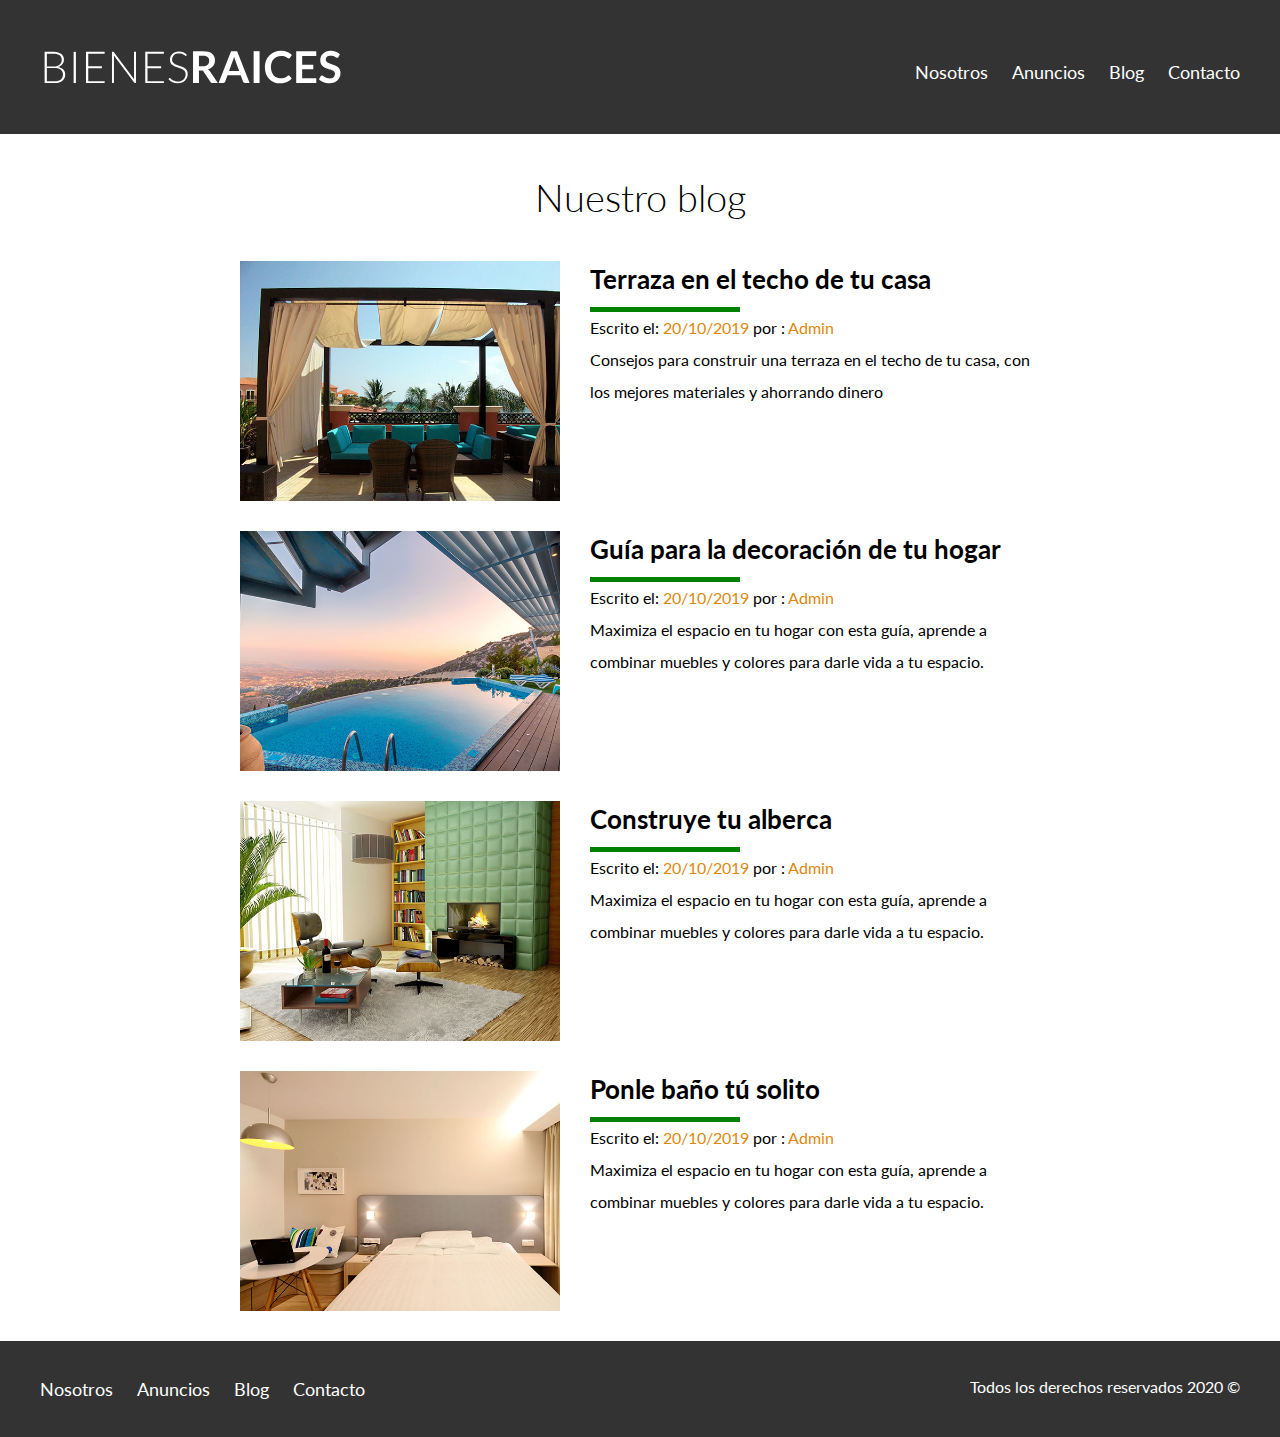
<file: blog.html>
<!DOCTYPE html>
<html lang="en">
<head>
    <meta charset="UTF-8">
    <meta name="viewport" content="width=device-width, initial-scale=1.0">
    <title>Bienes raíces</title>
    <link href="https://fonts.googleapis.com/css2?family=Lato:wght@300;700;900&display=swap" rel="stylesheet">
    <link rel="stylesheet" href="css/normalize.css">
    <link rel="stylesheet" href="css/style.css">
    
</head>
<body>

    <header class='site-header'>
        <div class="contenedor contenido-header">
            <div class="barra">
                <a href="/"><img src="img/logo.svg" alt="Logotipo de Bienes Raíces"></a>                
                <nav class="navegacion">
                    <a href="nosotros.html">Nosotros</a>
                    <a href="anuncios.html">Anuncios</a>
                    <a href="blog.html">Blog</a>
                    <a href="contacto.html">Contacto</a>
                </nav>
            </div>
        </div>
    </header>


    <main class='contenedor seccion contenido-centrado'>
        <h1 class='fw-300 centrar-texto'>Nuestro blog</h1>

        <article class='entrada-blog'>
            <div class='imagen'>
                <img src="img/blog1.jpg" alt="Entrada de blog">
            </div>
            <div class="texto-entrada">
                <a href="entrada.html">
                    <h4>Terraza en el techo de tu casa</h4>
                </a>
                <p>Escrito el: <span>20/10/2019</span> por : <span>Admin</span></p>
                <p>Consejos para construir una terraza en el techo de tu casa, con los mejores materiales y ahorrando dinero</p>
            </div>
        </article>

        <article class='entrada-blog'>
            <div class="imagen">
                <img src="img/blog2.jpg" alt="Entrada de blog2">
            </div>
            <div class="texto-entrada">
                <a href="entrada.html">
                    <h4>Guía para la decoración de tu hogar</h4>
                </a>
                <p>Escrito el: <span>20/10/2019</span> por : <span>Admin</span></p>
                <p>Maximiza el espacio en tu hogar con esta guía, aprende a combinar muebles y colores para darle vida a tu espacio.</p>
            </div>
        </article>

        <article class='entrada-blog'>
            <div class="imagen">
                <img src="img/blog3.jpg" alt="Entrada de blog2">
            </div>
            <div class="texto-entrada">
                <a href="entrada.html">
                    <h4>Construye tu alberca</h4>
                </a>
                <p>Escrito el: <span>20/10/2019</span> por : <span>Admin</span></p>
                <p>Maximiza el espacio en tu hogar con esta guía, aprende a combinar muebles y colores para darle vida a tu espacio.</p>
            </div>
        </article>

        <article class='entrada-blog'>
            <div class="imagen">
                <img src="img/blog4.jpg" alt="Entrada de blog2">
            </div>
            <div class="texto-entrada">
                <a href="entrada.html">
                    <h4>Ponle baño tú solito</h4>
                </a>
                <p>Escrito el: <span>20/10/2019</span> por : <span>Admin</span></p>
                <p>Maximiza el espacio en tu hogar con esta guía, aprende a combinar muebles y colores para darle vida a tu espacio.</p>
            </div>
        </article>
    </section>

    </main>


    <footer class='site-footer seccion'>
        <div class="contenedor contenedor-footer">
            <nav class="navegacion">
                <a href="nosotros.html">Nosotros</a>
                <a href="anuncios.html">Anuncios</a>
                <a href="blog.html">Blog</a>
                <a href="contacto.html">Contacto</a>
            </nav>
            <p class='copyright'>Todos los derechos reservados 2020 &copy;</p>
        </div>
    </footer>

</body>
</html>
</file>
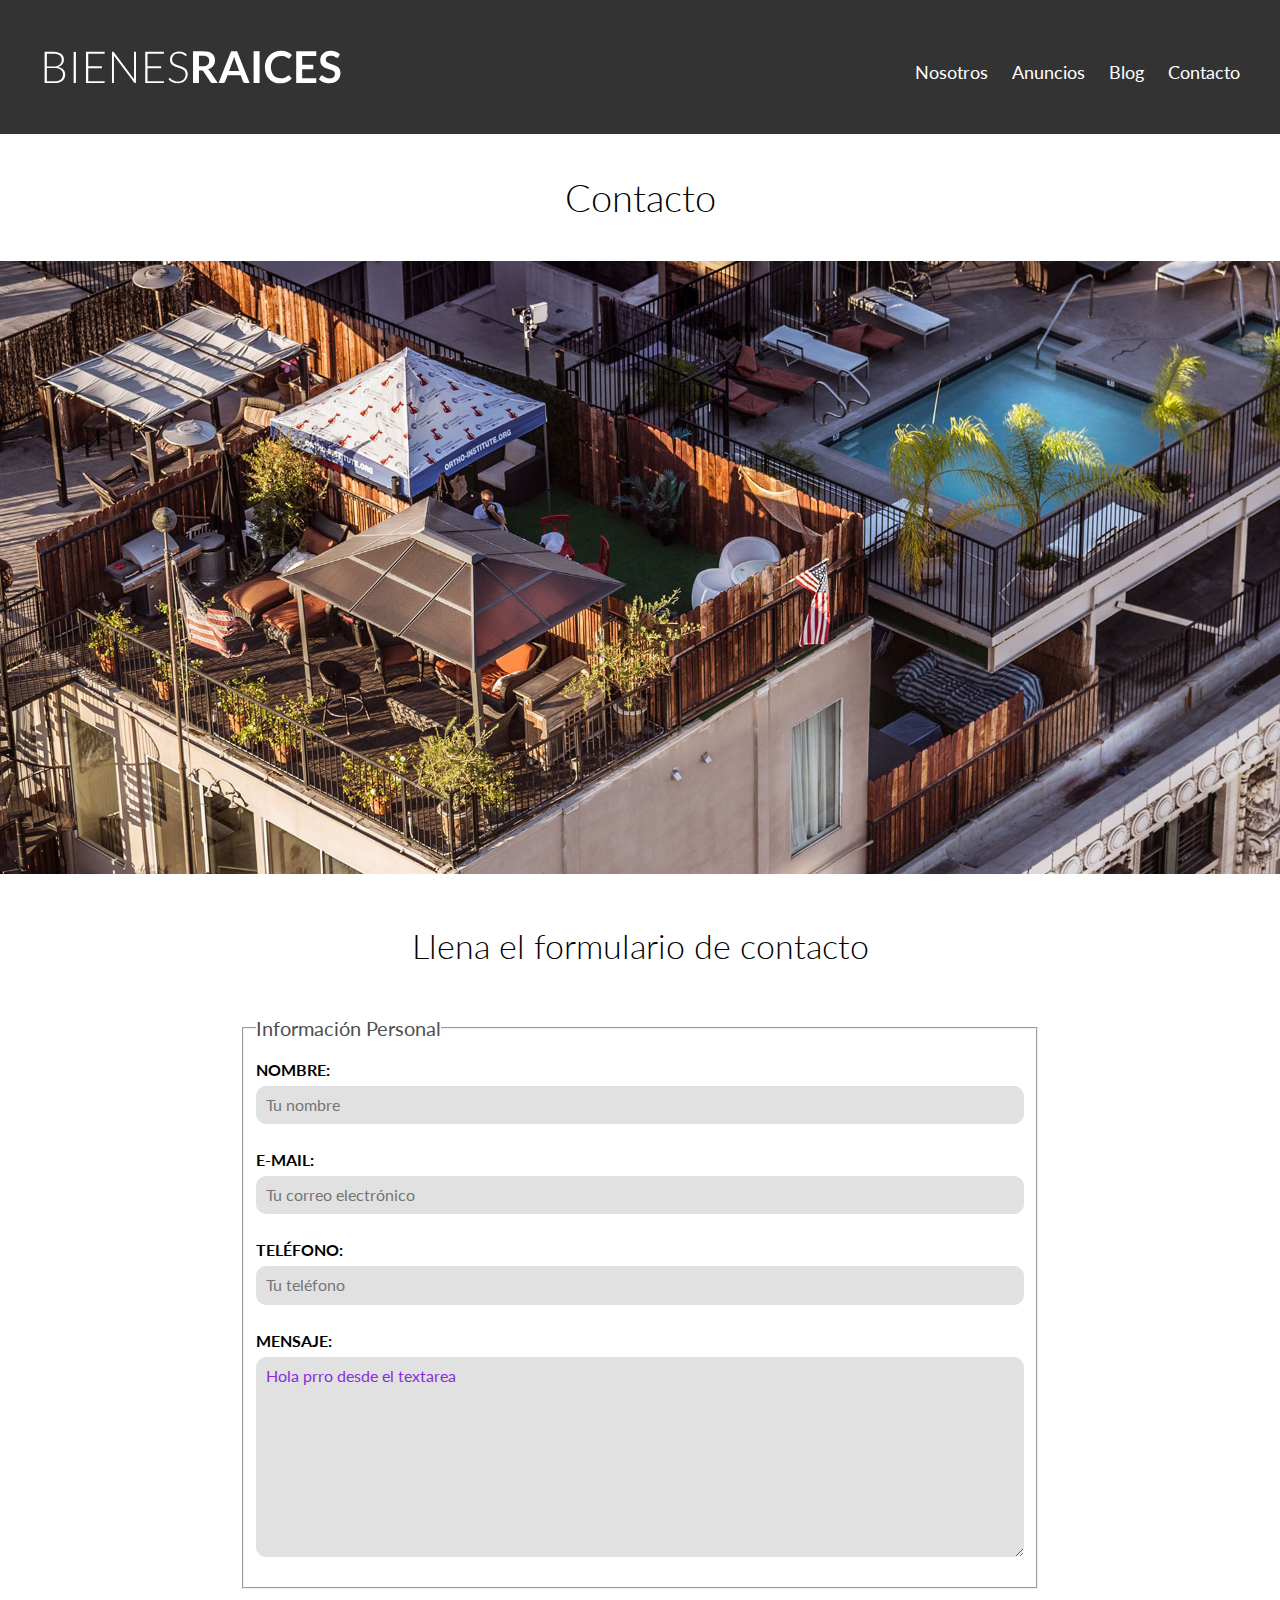
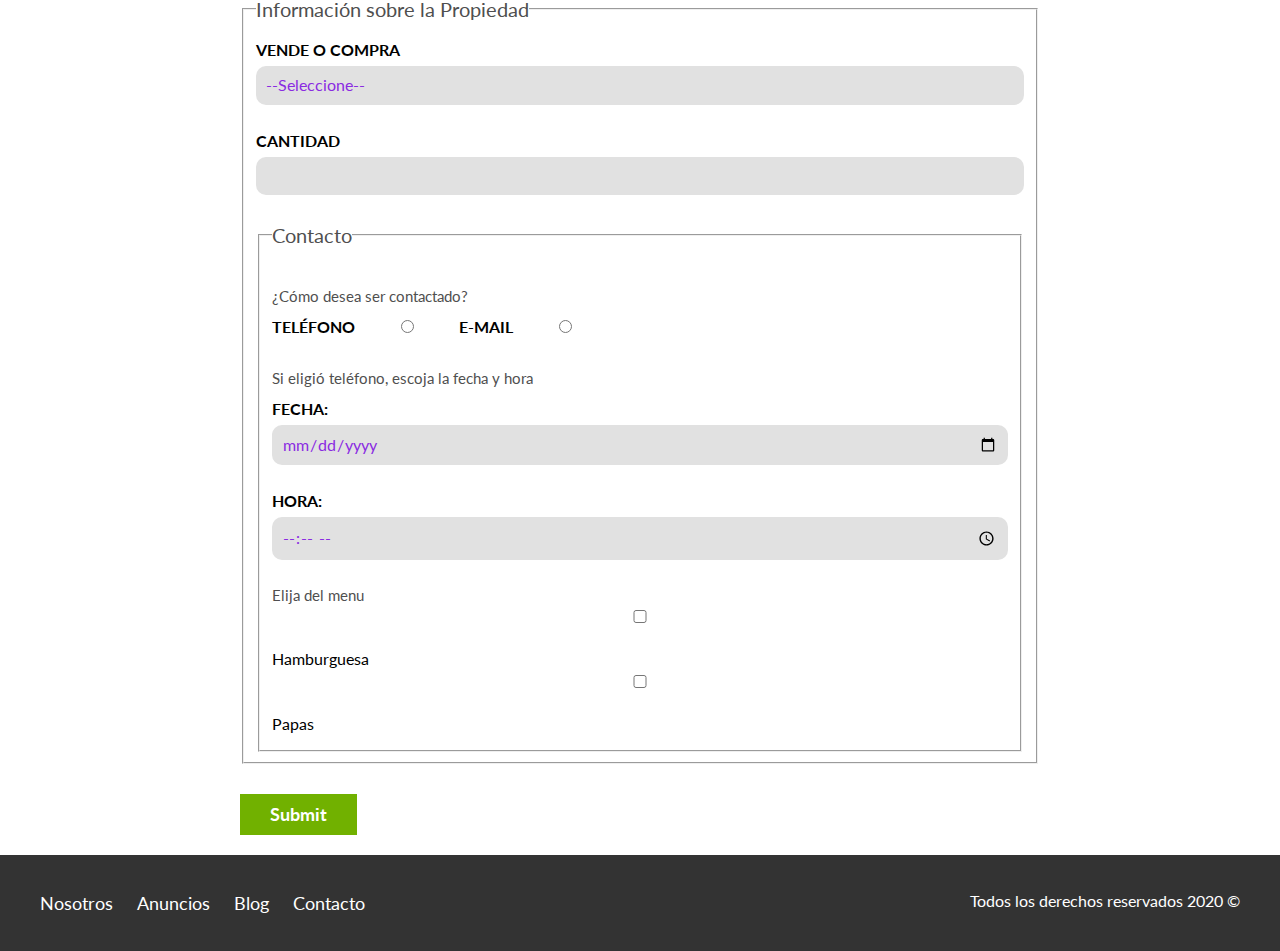
<file: contacto.html>
<!DOCTYPE html>
<html lang="en">
<head>
    <meta charset="UTF-8">
    <meta name="viewport" content="width=device-width, initial-scale=1.0">
    <title>Bienes raíces</title>
    <link href="https://fonts.googleapis.com/css2?family=Lato:wght@300;700;900&display=swap" rel="stylesheet">
    <link rel="stylesheet" href="css/normalize.css">
    <link rel="stylesheet" href="css/style.css">
    
</head>
<body>

    <header class='site-header'>
        <div class="contenedor contenido-header">
            <div class="barra">
                <a href="/"><img src="img/logo.svg" alt="Logotipo de Bienes Raíces"></a>                
                <nav class="navegacion">
                    <a href="nosotros.html">Nosotros</a>
                    <a href="anuncios.html">Anuncios</a>
                    <a href="blog.html">Blog</a>
                    <a href="contacto.html">Contacto</a>
                </nav>
            </div>
        </div>
    </header>


    <h1 class='fw-300 centrar-texto'>Contacto</h1>
    <img src="img/destacada3.jpg" alt="Imagen principal">

    <main class="contenedor seccion contenido-centrado">
        <h2 class="fw-300 centrar-texto">Llena el formulario de contacto</h2>
        
        
        <form action="">

            <fieldset>
                <legend>Información Personal</legend>
                <label for='nombre'>Nombre: </label>
                <input type="text" id='nombre' placeholder="Tu nombre">

                <label for="email">E-mail: </label>
                <input type="email"  id="email" placeholder="Tu correo electrónico" required>

                <label for="telefono">Teléfono: </label>
                <input type="tel" id='telefono' placeholder="Tu teléfono" required>

                <label for="mensaje">Mensaje: </label>
                <textarea id="mensaje">Hola prro desde el textarea</textarea>
            </fieldset>

            <fieldset>
                <legend>Información sobre la Propiedad</legend>
                
                <label for="opciones">Vende o compra</label>
                <select id="opciones">
                    <option  disabled selected>--Seleccione--</option>
                    <option value="compra">Compra</option>
                    <option value="vende">Vende</option>
                </select>

                <label for="cantidad">Cantidad</label>
                <input type="number" min='0' max='100' step="5">

            <fieldset>
                <legend>Contacto</legend>
                <p>¿Cómo desea ser contactado?</p>
                <div class='forma-contacto'>

                    <label for="telefono">Teléfono</label>
                    <input type="radio" value='telefono' name='contacto' id='telefono'>

                    <label for="correo">E-mail</label>
                    <input type="radio" value='correo' name='contacto' id='correo'>
                </div>

                <p>Si eligió teléfono, escoja la fecha y hora</p>
                <label for="fecha">Fecha: </label>
                <input type="date">
                
                <label for="hora">Hora: </label>
                <input type="time" min='09:00' max='18:00'>

                <p>Elija del menu</p>
                <input type="checkbox" name='orden' value='hamburgues'> Hamburguesa
                <input type="checkbox" name='orden' value='papas'> Papas

            </fieldset>



            </fieldset>


            <input type="submit" class='boton boton-verde'>


            
        </form>

    </main>

    <footer class='site-footer seccion'>
        <div class="contenedor contenedor-footer">
            <nav class="navegacion">
                <a  target='_blank' href="nosotros.html">Nosotros</a>
                <a href="anuncios.html">Anuncios</a>
                <a href="blog.html">Blog</a>
                <a href="contacto.html">Contacto</a>
            </nav>
            <p class='copyright'>Todos los derechos reservados 2020 &copy;</p>
        </div>
    </footer>

</body>
</html>
</file>
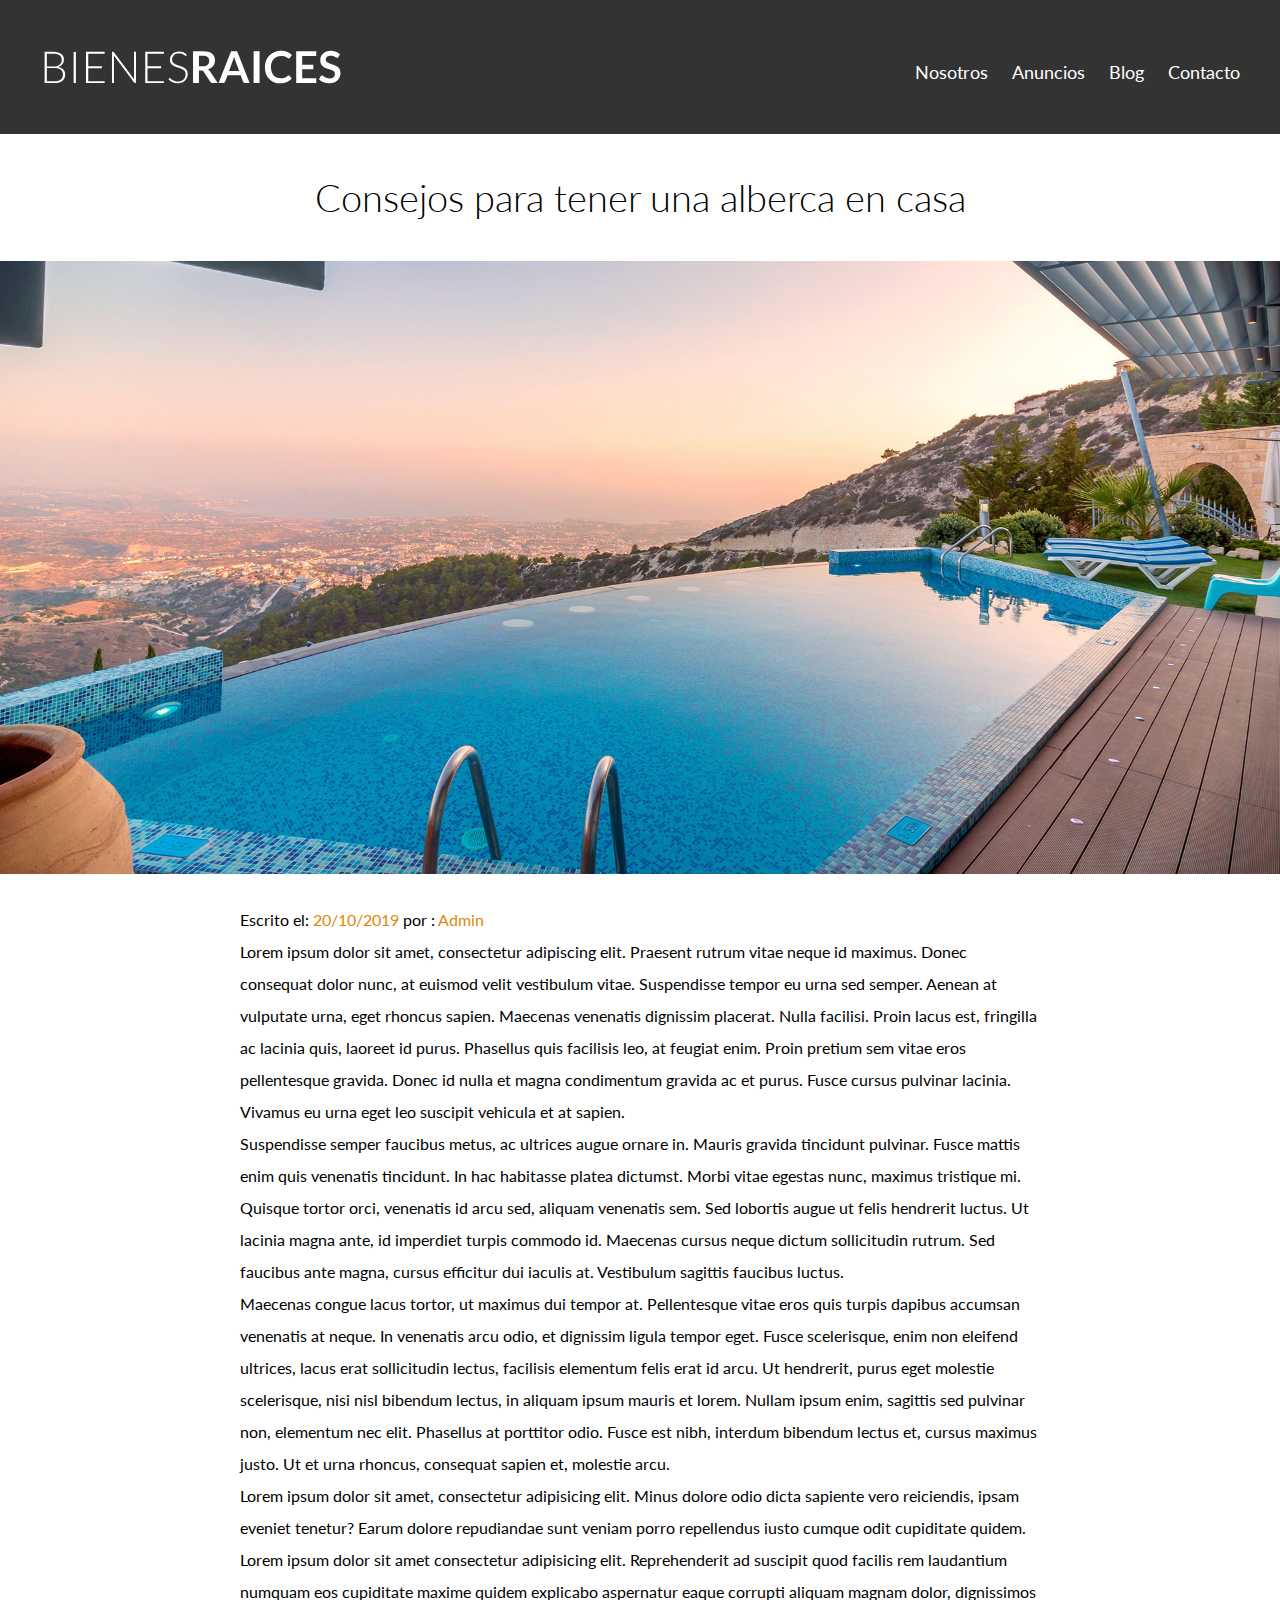
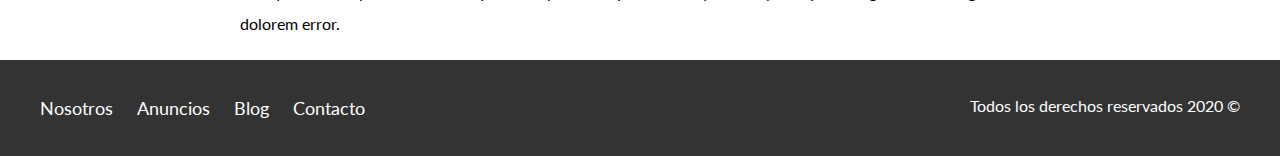
<file: entrada.html>
<!DOCTYPE html>
<html lang="en">
<head>
    <meta charset="UTF-8">
    <meta name="viewport" content="width=device-width, initial-scale=1.0">
    <title>Bienes raíces</title>
    <link href="https://fonts.googleapis.com/css2?family=Lato:wght@300;700;900&display=swap" rel="stylesheet">
    <link rel="stylesheet" href="css/normalize.css">
    <link rel="stylesheet" href="css/style.css">
    
</head>
<body>

    <header class='site-header'>
        <div class="contenedor contenido-header">
            <div class="barra">
                <a href="/"><img src="img/logo.svg" alt="Logotipo de Bienes Raíces"></a>                
                <nav class="navegacion">
                    <a href="nosotros.html">Nosotros</a>
                    <a href="anuncios.html">Anuncios</a>
                    <a href="blog.html">Blog</a>
                    <a href="contacto.html">Contacto</a>
                </nav>
            </div>
        </div>
    </header>


    <h1 class='fw-300 centrar-texto'>Consejos para tener una alberca en casa</h1>
    <img src="img/destacada2.jpg" alt="Imagen principal">
    
    <main class='contenedor seccion contenido-centrado texto-entrada'>
        <p>Escrito el: <span>20/10/2019</span> por : <span>Admin</span></p>

        <p>Lorem ipsum dolor sit amet, consectetur adipiscing elit. Praesent rutrum vitae neque id maximus. Donec consequat dolor nunc, at euismod velit vestibulum vitae. Suspendisse tempor eu urna sed semper. Aenean at vulputate urna, eget rhoncus sapien. Maecenas venenatis dignissim placerat. Nulla facilisi. Proin lacus est, fringilla ac lacinia quis, laoreet id purus. Phasellus quis facilisis leo, at feugiat enim. Proin pretium sem vitae eros pellentesque gravida. Donec id nulla et magna condimentum gravida ac et purus. Fusce cursus pulvinar lacinia. Vivamus eu urna eget leo suscipit vehicula et at sapien.</p>
        <p>Suspendisse semper faucibus metus, ac ultrices augue ornare in. Mauris gravida tincidunt pulvinar. Fusce mattis enim quis venenatis tincidunt. In hac habitasse platea dictumst. Morbi vitae egestas nunc, maximus tristique mi. Quisque tortor orci, venenatis id arcu sed, aliquam venenatis sem. Sed lobortis augue ut felis hendrerit luctus. Ut lacinia magna ante, id imperdiet turpis commodo id. Maecenas cursus neque dictum sollicitudin rutrum. Sed faucibus ante magna, cursus efficitur dui iaculis at. Vestibulum sagittis faucibus luctus.</p>
        <p>Maecenas congue lacus tortor, ut maximus dui tempor at. Pellentesque vitae eros quis turpis dapibus accumsan venenatis at neque. In venenatis arcu odio, et dignissim ligula tempor eget. Fusce scelerisque, enim non eleifend ultrices, lacus erat sollicitudin lectus, facilisis elementum felis erat id arcu. Ut hendrerit, purus eget molestie scelerisque, nisi nisl bibendum lectus, in aliquam ipsum mauris et lorem. Nullam ipsum enim, sagittis sed pulvinar non, elementum nec elit. Phasellus at porttitor odio. Fusce est nibh, interdum bibendum lectus et, cursus maximus justo. Ut et urna rhoncus, consequat sapien et, molestie arcu.</p>
        <p>Lorem ipsum dolor sit amet, consectetur adipisicing elit. Minus dolore odio dicta sapiente vero reiciendis, ipsam eveniet tenetur? Earum dolore repudiandae sunt veniam porro repellendus iusto cumque odit cupiditate quidem.</p>
        <p>Lorem ipsum dolor sit amet consectetur adipisicing elit. Reprehenderit ad suscipit quod facilis rem laudantium numquam eos cupiditate maxime quidem explicabo aspernatur eaque corrupti aliquam magnam dolor, dignissimos dolorem error.</p>

    </main>


    <footer class='site-footer seccion'>
        <div class="contenedor contenedor-footer">
            <nav class="navegacion">
                <a  target='_blank' href="nosotros.html">Nosotros</a>
                <a href="anuncios.html">Anuncios</a>
                <a href="blog.html">Blog</a>
                <a href="contacto.html">Contacto</a>
            </nav>
            <p class='copyright'>Todos los derechos reservados 2020 &copy;</p>
        </div>
    </footer>

</body>
</html>
</file>
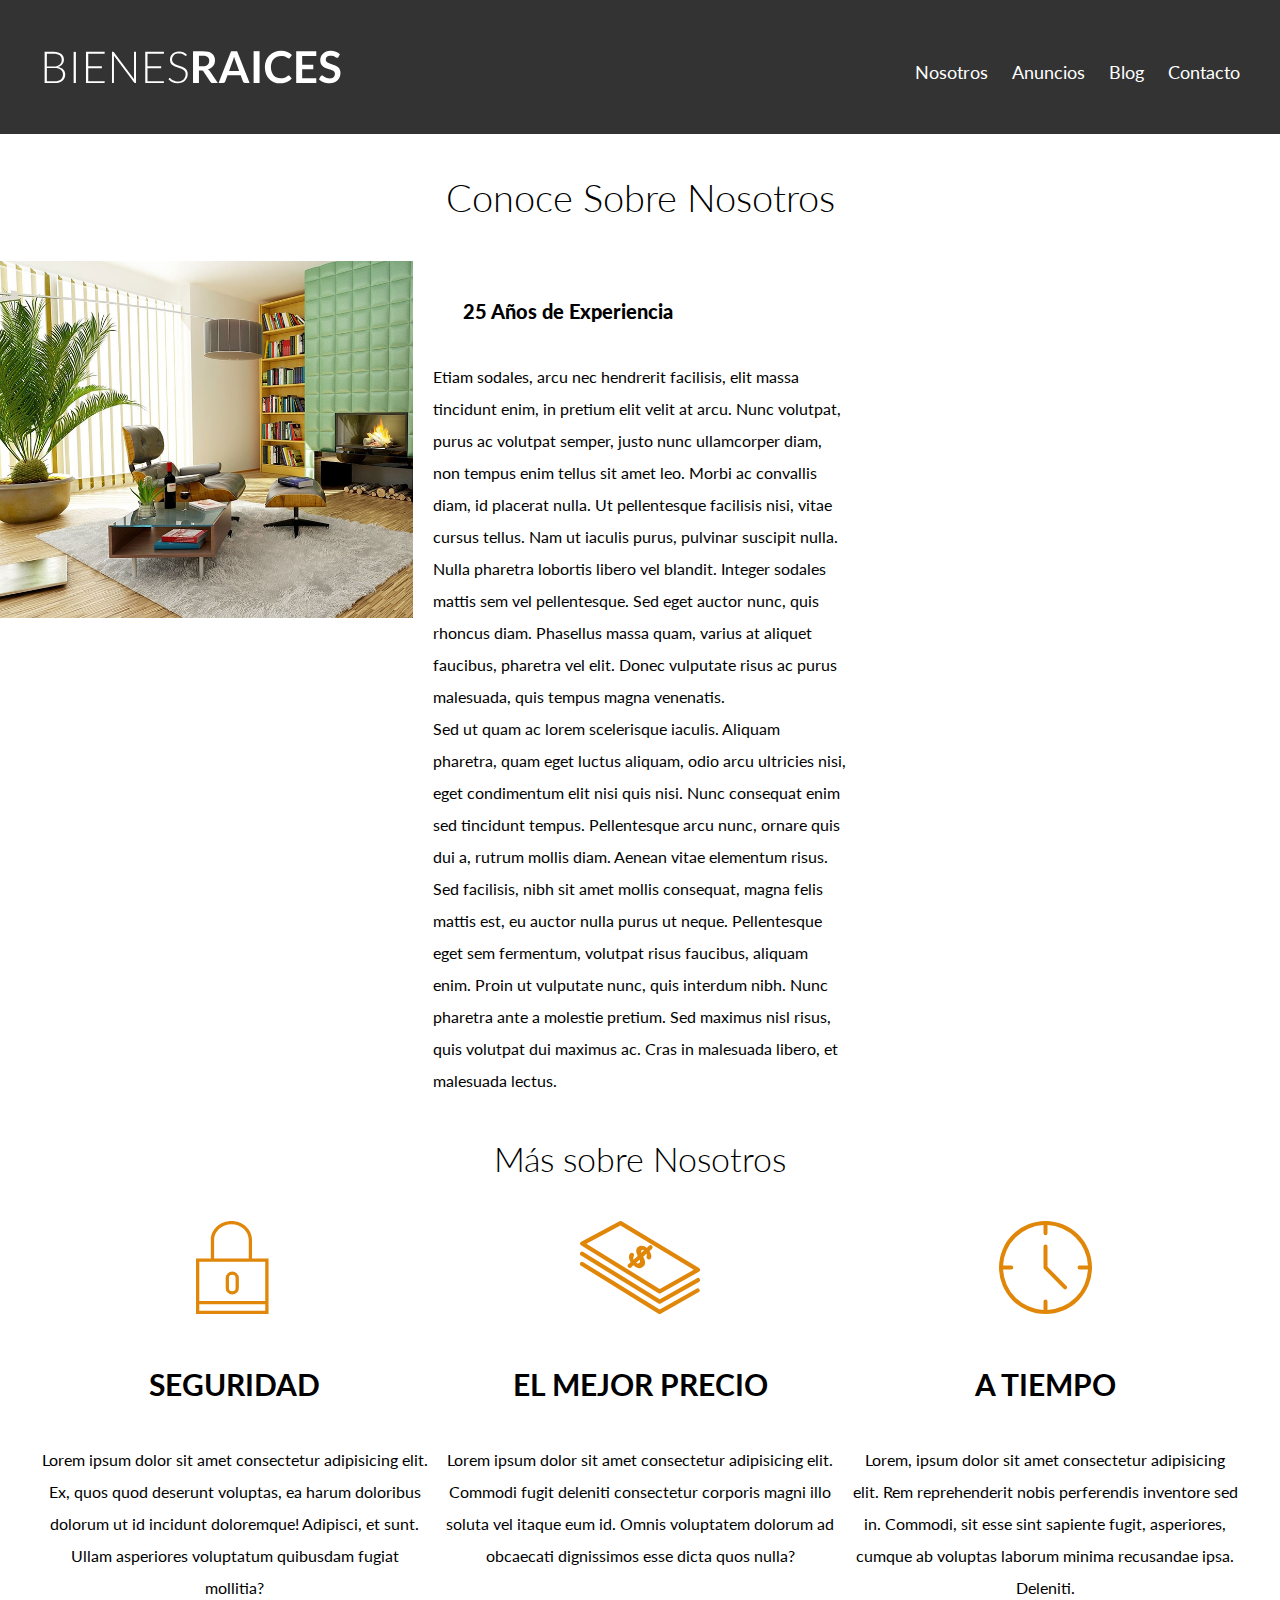
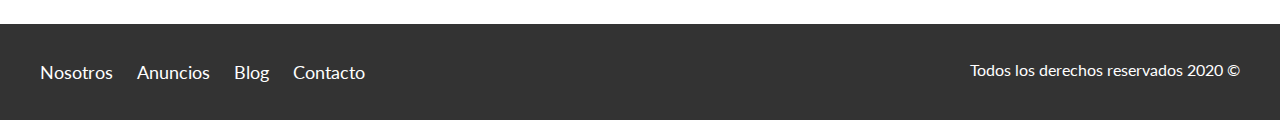
<file: nosotros.html>
<!DOCTYPE html>
<html lang="en">
<head>
    <meta charset="UTF-8">
    <meta name="viewport" content="width=device-width, initial-scale=1.0">
    <title>Bienes raíces</title>
    <link href="https://fonts.googleapis.com/css2?family=Lato:wght@300;700;900&display=swap" rel="stylesheet">
    <link rel="stylesheet" href="css/normalize.css">
    <link rel="stylesheet" href="css/style.css">
    
</head>
<body>

    <header class='site-header'>
        <div class="contenedor contenido-header">
            <div class="barra">
                <a href="/"><img src="img/logo.svg" alt="Logotipo de Bienes Raíces"></a>                
                <nav class="navegacion">
                    <a href="nosotros.html">Nosotros</a>
                    <a href="anuncios.html">Anuncios</a>
                    <a href="blog.html">Blog</a>
                    <a href="contacto.html">Contacto</a>
                </nav>
            </div>
        </div>
    </header>



    <main class="contenido">
        <h1 class='fw-300 centrar-texto'>Conoce Sobre Nosotros</h1>
        <div class="contenido-nosotros">
            <div class="imagen">
                <img src="img/nosotros.jpg" alt="Imagen sobre nosotros">
            </div>
            
            <div class="texto-nosotros">
                <blockquote>25 Años de Experiencia</blockquote>
                <p>Etiam sodales, arcu nec hendrerit facilisis, elit massa tincidunt enim, in pretium elit velit at arcu. Nunc volutpat, purus ac volutpat semper, justo nunc ullamcorper diam, non tempus enim tellus sit amet leo. Morbi ac convallis diam, id placerat nulla. Ut pellentesque facilisis nisi, vitae cursus tellus. Nam ut iaculis purus, pulvinar suscipit nulla. Nulla pharetra lobortis libero vel blandit. Integer sodales mattis sem vel pellentesque. Sed eget auctor nunc, quis rhoncus diam. Phasellus massa quam, varius at aliquet faucibus, pharetra vel elit. Donec vulputate risus ac purus malesuada, quis tempus magna venenatis.</p>
                <p>Sed ut quam ac lorem scelerisque iaculis. Aliquam pharetra, quam eget luctus aliquam, odio arcu ultricies nisi, eget condimentum elit nisi quis nisi. Nunc consequat enim sed tincidunt tempus. Pellentesque arcu nunc, ornare quis dui a, rutrum mollis diam. Aenean vitae elementum risus. Sed facilisis, nibh sit amet mollis consequat, magna felis mattis est, eu auctor nulla purus ut neque. Pellentesque eget sem fermentum, volutpat risus faucibus, aliquam enim. Proin ut vulputate nunc, quis interdum nibh. Nunc pharetra ante a molestie pretium. Sed maximus nisl risus, quis volutpat dui maximus ac. Cras in malesuada libero, et malesuada lectus.</p>
            </div>
        </div>


    <section class='contenedor seccion'>
        <h2 class='fw-300 centrar-texto'>Más sobre Nosotros</h2>
        <div class="iconos-nosotros">
            <div class='icono'>
                <img src="img/icono1.svg" alt="Ícono de seguridad">
                <h3>Seguridad</h3>
                <p>Lorem ipsum dolor sit amet consectetur adipisicing elit. Ex, quos quod deserunt voluptas, ea harum doloribus dolorum ut id incidunt doloremque! Adipisci, et sunt. Ullam asperiores voluptatum quibusdam fugiat mollitia?</p>
            </div>

            <div class='icono'>
                <img src="img/icono2.svg" alt="Ícono Mejor Precio">
                <h3>El Mejor Precio</h3>
                <p>Lorem ipsum dolor sit amet consectetur adipisicing elit. Commodi fugit deleniti consectetur corporis magni illo soluta vel itaque eum id. Omnis voluptatem dolorum ad obcaecati dignissimos esse dicta quos nulla?</p>
            </div>

            <div class='icono'>
                <img src="img/icono3.svg" alt="Ícono Tiempo">
                <h3>A Tiempo</h3>
                <p>Lorem, ipsum dolor sit amet consectetur adipisicing elit. Rem reprehenderit nobis perferendis inventore sed in. Commodi, sit esse sint sapiente fugit, asperiores, cumque ab voluptas laborum minima recusandae ipsa. Deleniti.</p>
            </div>
        </div>
    </section>



    </main>



    <footer class='site-footer seccion'>
        <div class="contenedor contenedor-footer">
            <nav class="navegacion">
                <a  target='_blank' href="nosotros.html">Nosotros</a>
                <a href="anuncios.html">Anuncios</a>
                <a href="blog.html">Blog</a>
                <a href="contacto.html">Contacto</a>
            </nav>
            <p class='copyright'>Todos los derechos reservados 2020 &copy;</p>
        </div>
    </footer>

</body>
</html>
</file>
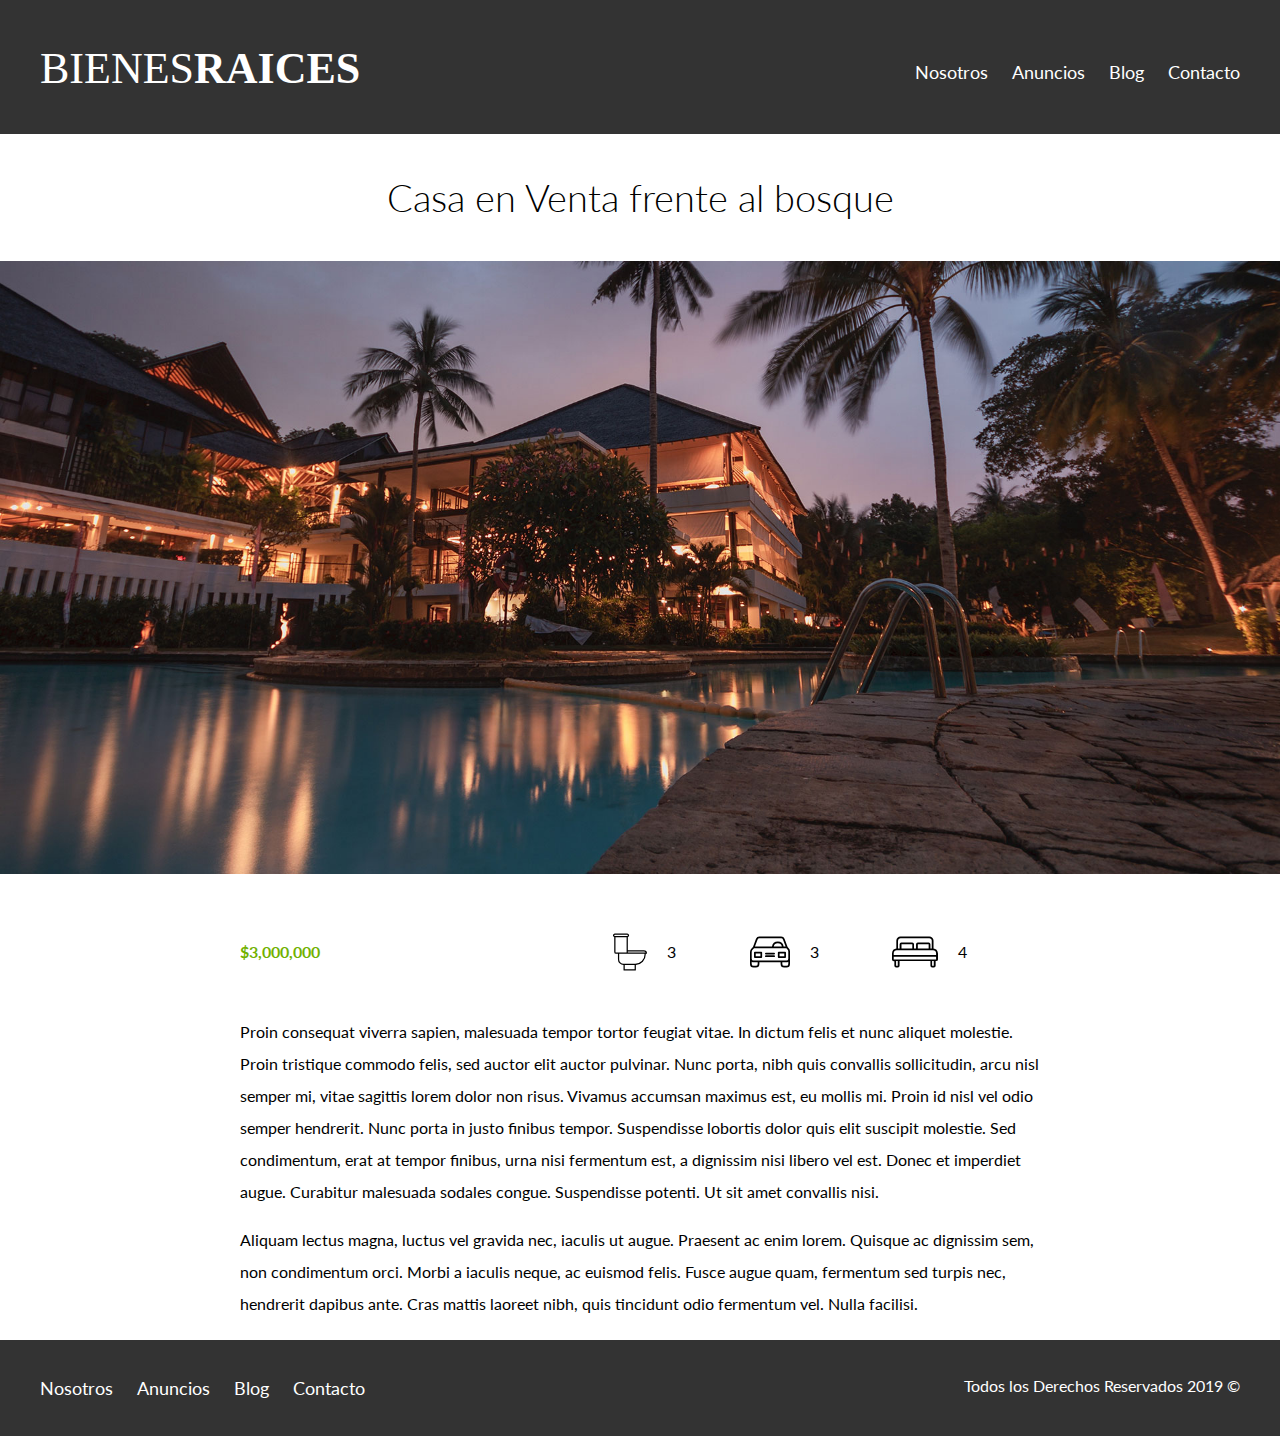
<file: Archivos Bienes Raices/Proyecto Finalizado/anuncio.html>
<!DOCTYPE html>
<html lang="en">
<head>
    <meta charset="UTF-8">
    <meta name="viewport" content="width=device-width, initial-scale=1.0">
    <meta http-equiv="X-UA-Compatible" content="ie=edge">
    <title>Bienes Raices</title>
    <link href="https://fonts.googleapis.com/css?family=Lato:300,400,700,900" rel="stylesheet">
    <link rel="stylesheet" href="css/normalize.css">
    <link rel="stylesheet" href="css/styles.css">
</head>
<body>

    <header class="site-header">
        <div class="contenedor contenido-header">
            <div class="barra">
                <a href="/">
                    <img src="img/logo.svg" alt="Logotipo de Bienes Raices">
                </a>
                <div class="mobile-menu">
                    <a href="#navegacion">
                        <img src="img/barras.svg" alt="Icono Menu">
                    </a>
                </div>

                <nav id="navegacion" class="navegacion">
                    <a href="nosotros.html">Nosotros</a>
                    <a href="anuncios.html">Anuncios</a>
                    <a href="blog.html">Blog</a>
                    <a href="contacto.html">Contacto</a>
                </nav>
            </div>
        </div> <!-- contenedor -->
    </header>

    <h1 class="fw-300 centrar-texto">Casa en Venta frente al bosque</h1>
    <img src="img/destacada.jpg" alt="Imagen Anuncio">

    <main class="contenedor seccion contenido-centrado">
        <div class="resumen-propiedad">
            <p class="precio">$3,000,000</p>
            <ul class="iconos-caracteristicas">
                <li>
                    <img src="img/icono_wc.svg" alt="icono wc">
                    <p>3</p>
                </li>
                <li>
                    <img src="img/icono_estacionamiento.svg" alt="icono autos">
                    <p>3</p>
                </li>
                <li>
                    <img src="img/icono_dormitorio.svg" alt="icono habitaciones">
                    <p>4</p>
                </li>
            </ul>
        </div><!--.resumen-propiedad-->

        <p>Proin consequat viverra sapien, malesuada tempor tortor feugiat vitae. In dictum felis et nunc aliquet molestie. Proin tristique commodo felis, sed auctor elit auctor pulvinar. Nunc porta, nibh quis convallis sollicitudin, arcu nisl semper mi, vitae sagittis lorem dolor non risus. Vivamus accumsan maximus est, eu mollis mi. Proin id nisl vel odio semper hendrerit. Nunc porta in justo finibus tempor. Suspendisse lobortis dolor quis elit suscipit molestie. Sed condimentum, erat at tempor finibus, urna nisi fermentum est, a dignissim nisi libero vel est. Donec et imperdiet augue. Curabitur malesuada sodales congue. Suspendisse potenti. Ut sit amet convallis nisi.</p>

        <p>Aliquam lectus magna, luctus vel gravida nec, iaculis ut augue. Praesent ac enim lorem. Quisque ac dignissim sem, non condimentum orci. Morbi a iaculis neque, ac euismod felis. Fusce augue quam, fermentum sed turpis nec, hendrerit dapibus ante. Cras mattis laoreet nibh, quis tincidunt odio fermentum vel. Nulla facilisi.</p>
    </main>

    <footer class="site-footer seccion">
        <div class="contenedor contenedor-footer">
            <nav class="navegacion">
                <a href="nosotros.html">Nosotros</a>
                <a href="anuncios.html">Anuncios</a>
                <a href="blog.html">Blog</a>
                <a href="contacto.html">Contacto</a>
            </nav>
            <p class="copyright">Todos los Derechos Reservados 2019 &copy; </p>
        </div>
    </footer>
</body>
</html>
</file>
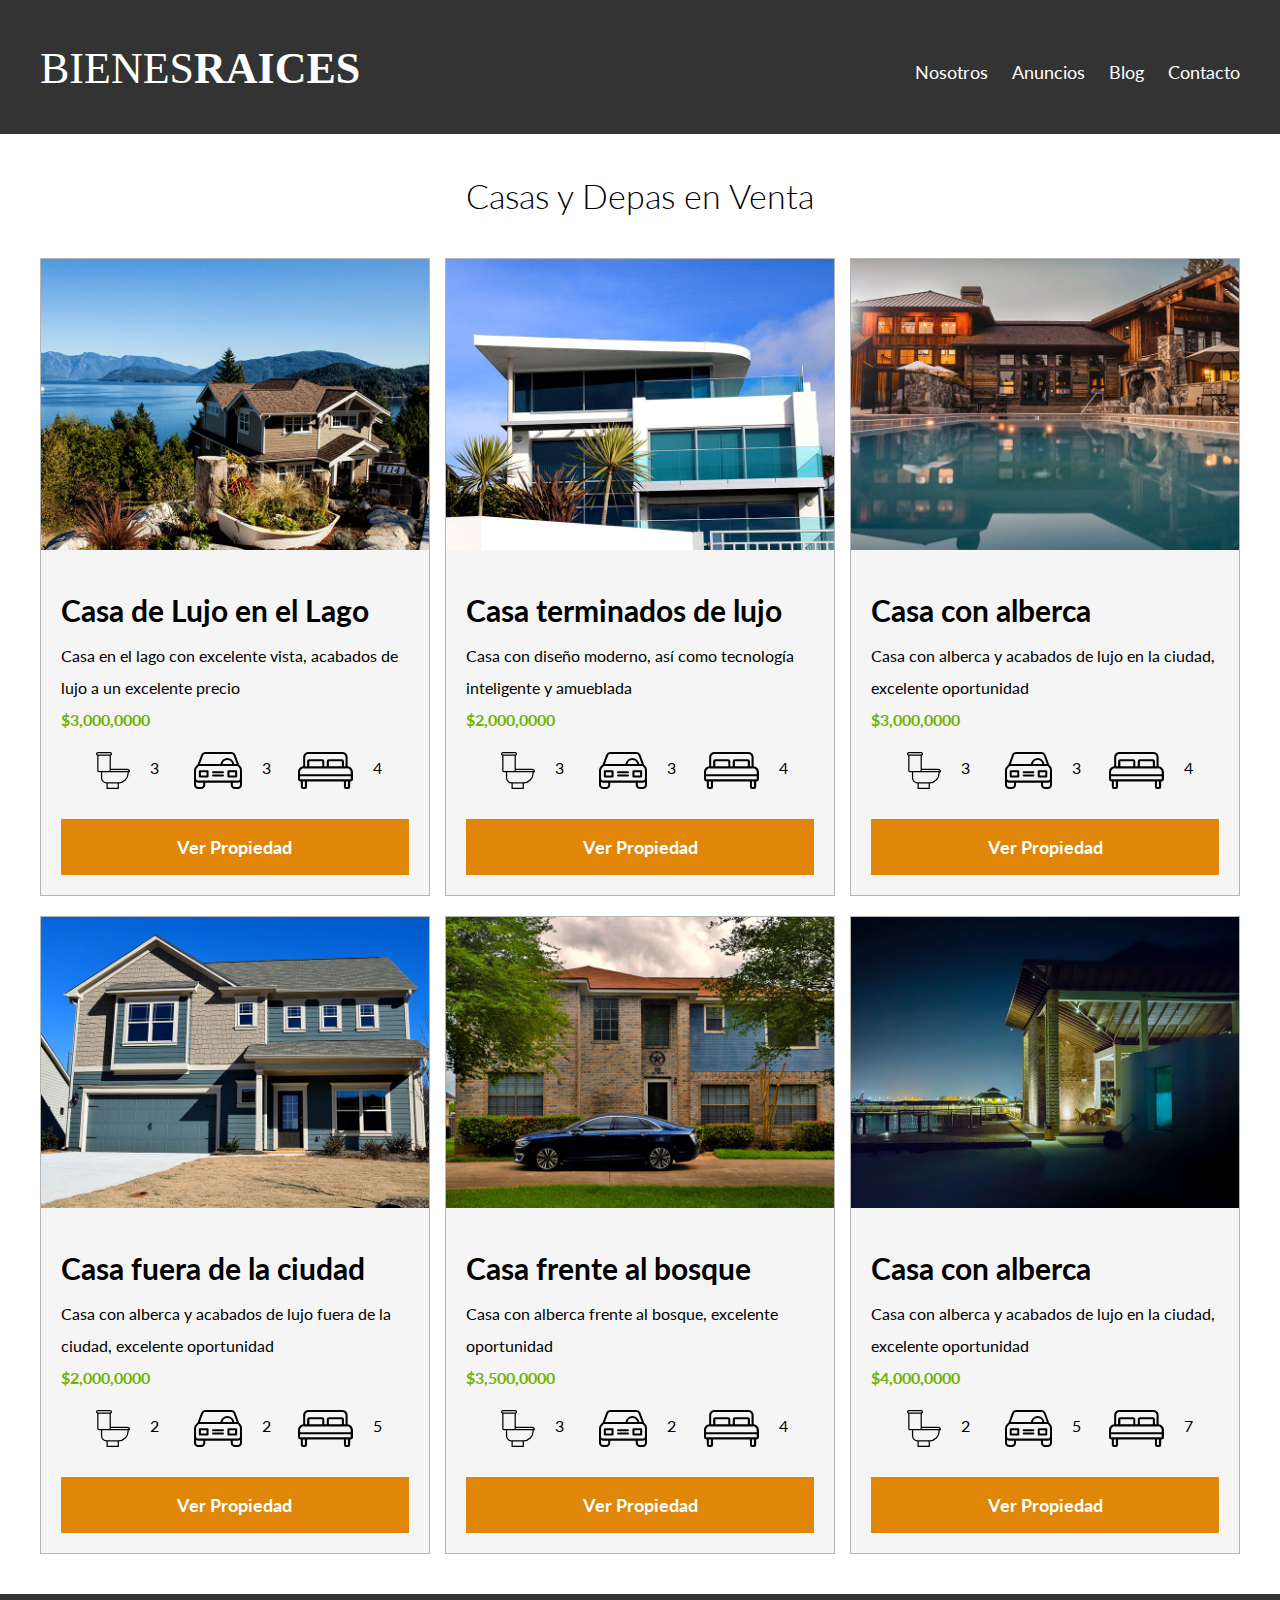
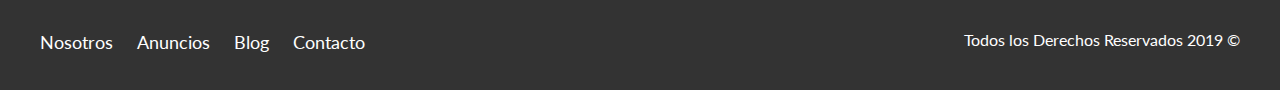
<file: Archivos Bienes Raices/Proyecto Finalizado/anuncios.html>
<!DOCTYPE html>
<html lang="en">
<head>
    <meta charset="UTF-8">
    <meta name="viewport" content="width=device-width, initial-scale=1.0">
    <meta http-equiv="X-UA-Compatible" content="ie=edge">
    <title>Bienes Raices</title>
    <link href="https://fonts.googleapis.com/css?family=Lato:300,400,700,900" rel="stylesheet">
    <link rel="stylesheet" href="css/normalize.css">
    <link rel="stylesheet" href="css/styles.css">
</head>
<body>

    <header class="site-header">
        <div class="contenedor contenido-header">
            <div class="barra">
                <a href="/">
                    <img src="img/logo.svg" alt="Logotipo de Bienes Raices">
                </a>
                <div class="mobile-menu">
                    <a href="#navegacion">
                        <img src="img/barras.svg" alt="Icono Menu">
                    </a>
                </div>

                <nav id="navegacion" class="navegacion">
                    <a href="nosotros.html">Nosotros</a>
                    <a href="anuncios.html">Anuncios</a>
                    <a href="blog.html">Blog</a>
                    <a href="contacto.html">Contacto</a>
                </nav>
            </div>
        </div> <!-- contenedor -->
    </header>

    <main class="seccion contenedor">
        <h2 class="fw-300 centrar-texto">Casas y Depas en Venta</h2>

        <div class="contenedor-anuncios">
            <div class="anuncio">
                <img src="img/anuncio1.jpg" alt="Anuncio casa en el lago">
                <div class="contenido-anuncio">
                    <h3>Casa de Lujo en el Lago</h3>
                    <p>Casa en el lago con excelente vista, acabados de lujo a un excelente precio</p>
                    <p class="precio">$3,000,0000</p>

                    <ul class="iconos-caracteristicas">
                        <li>
                            <img src="img/icono_wc.svg" alt="icono wc">
                            <p>3</p>
                        </li>
                        <li>
                            <img src="img/icono_estacionamiento.svg" alt="icono autos">
                            <p>3</p>
                        </li>
                        <li>
                            <img src="img/icono_dormitorio.svg" alt="icono habitaciones">
                            <p>4</p>
                        </li>
                    </ul>


                    <a href="anuncio.html" class="boton boton-amarillo d-block">Ver Propiedad</a>
                </div>
            </div>

            <div class="anuncio">
                <img src="img/anuncio2.jpg" alt="Anuncio casa de lujo">
                <div class="contenido-anuncio">
                    <h3>Casa terminados de lujo</h3>
                    <p>Casa con diseño moderno, así como tecnología inteligente y amueblada</p>
                    <p class="precio">$2,000,0000</p>
                    <ul class="iconos-caracteristicas">
                        <li>
                            <img src="img/icono_wc.svg" alt="icono wc">
                            <p>3</p>
                        </li>
                        <li>
                            <img src="img/icono_estacionamiento.svg" alt="icono autos">
                            <p>3</p>
                        </li>
                        <li>
                            <img src="img/icono_dormitorio.svg" alt="icono habitaciones">
                            <p>4</p>
                        </li>
                    </ul>

                    <a href="anuncio.html" class="boton boton-amarillo d-block">Ver Propiedad</a>
                </div>
            </div>

            <div class="anuncio">
                <img src="img/anuncio3.jpg" alt="Anuncio casa con alberca">
                <div class="contenido-anuncio">
                    <h3>Casa con alberca</h3>
                    <p>Casa con alberca y acabados de lujo en la ciudad, excelente oportunidad</p>
                    <p class="precio">$3,000,0000</p>
                    <ul class="iconos-caracteristicas">
                        <li>
                            <img src="img/icono_wc.svg" alt="icono wc">
                            <p>3</p>
                        </li>
                        <li>
                            <img src="img/icono_estacionamiento.svg" alt="icono autos">
                            <p>3</p>
                        </li>
                        <li>
                            <img src="img/icono_dormitorio.svg" alt="icono habitaciones">
                            <p>4</p>
                        </li>
                    </ul>

                    <a href="anuncio.html" class="boton boton-amarillo d-block">Ver Propiedad</a>
                </div><!--contenido anuncio-->
            </div> <!--anuncio-->

            <div class="anuncio">
                <img src="img/anuncio4.jpg" alt="Anuncio casa de lujo">
                <div class="contenido-anuncio">
                    <h3>Casa fuera de la ciudad</h3>
                    <p>Casa con alberca y acabados de lujo fuera de la ciudad, excelente oportunidad</p>
                    <p class="precio">$2,000,0000</p>
                    <ul class="iconos-caracteristicas">
                        <li>
                            <img src="img/icono_wc.svg" alt="icono wc">
                            <p>2</p>
                        </li>
                        <li>
                            <img src="img/icono_estacionamiento.svg" alt="icono autos">
                            <p>2</p>
                        </li>
                        <li>
                            <img src="img/icono_dormitorio.svg" alt="icono habitaciones">
                            <p>5</p>
                        </li>
                    </ul>

                    <a href="anuncio.html" class="boton boton-amarillo d-block">Ver Propiedad</a>
                </div><!--contenido anuncio-->
            </div> <!--anuncio-->
        
            <div class="anuncio">
                <img src="img/anuncio5.jpg" alt="Anuncio casa con alberca">
                <div class="contenido-anuncio">
                    <h3>Casa frente al bosque</h3>
                    <p>Casa con alberca frente al bosque, excelente oportunidad</p>
                    <p class="precio">$3,500,0000</p>
                    <ul class="iconos-caracteristicas">
                        <li>
                            <img src="img/icono_wc.svg" alt="icono wc">
                            <p>3</p>
                        </li>
                        <li>
                            <img src="img/icono_estacionamiento.svg" alt="icono autos">
                            <p>2</p>
                        </li>
                        <li>
                            <img src="img/icono_dormitorio.svg" alt="icono habitaciones">
                            <p>4</p>
                        </li>
                    </ul>

                    <a href="anuncio.html" class="boton boton-amarillo d-block">Ver Propiedad</a>
                </div><!--contenido anuncio-->
            </div> <!--anuncio-->

            <div class="anuncio">
                <img src="img/anuncio6.jpg" alt="Anuncio casa con alberca">
                <div class="contenido-anuncio">
                    <h3>Casa con alberca</h3>
                    <p>Casa con alberca y acabados de lujo en la ciudad, excelente oportunidad</p>
                    <p class="precio">$4,000,0000</p>
                    <ul class="iconos-caracteristicas">
                        <li>
                            <img src="img/icono_wc.svg" alt="icono wc">
                            <p>2</p>
                        </li>
                        <li>
                            <img src="img/icono_estacionamiento.svg" alt="icono autos">
                            <p>5</p>
                        </li>
                        <li>
                            <img src="img/icono_dormitorio.svg" alt="icono habitaciones">
                            <p>7</p>
                        </li>
                    </ul>

                    <a href="anuncio.html" class="boton boton-amarillo d-block">Ver Propiedad</a>
                </div><!--contenido anuncio-->
            </div> <!--anuncio-->
        </div>
    </main>

    <footer class="site-footer seccion">
        <div class="contenedor contenedor-footer">
            <nav class="navegacion">
                <a href="nosotros.html">Nosotros</a>
                <a href="anuncios.html">Anuncios</a>
                <a href="blog.html">Blog</a>
                <a href="contacto.html">Contacto</a>
            </nav>
            <p class="copyright">Todos los Derechos Reservados 2019 &copy; </p>
        </div>
    </footer>
</body>
</html>
</file>
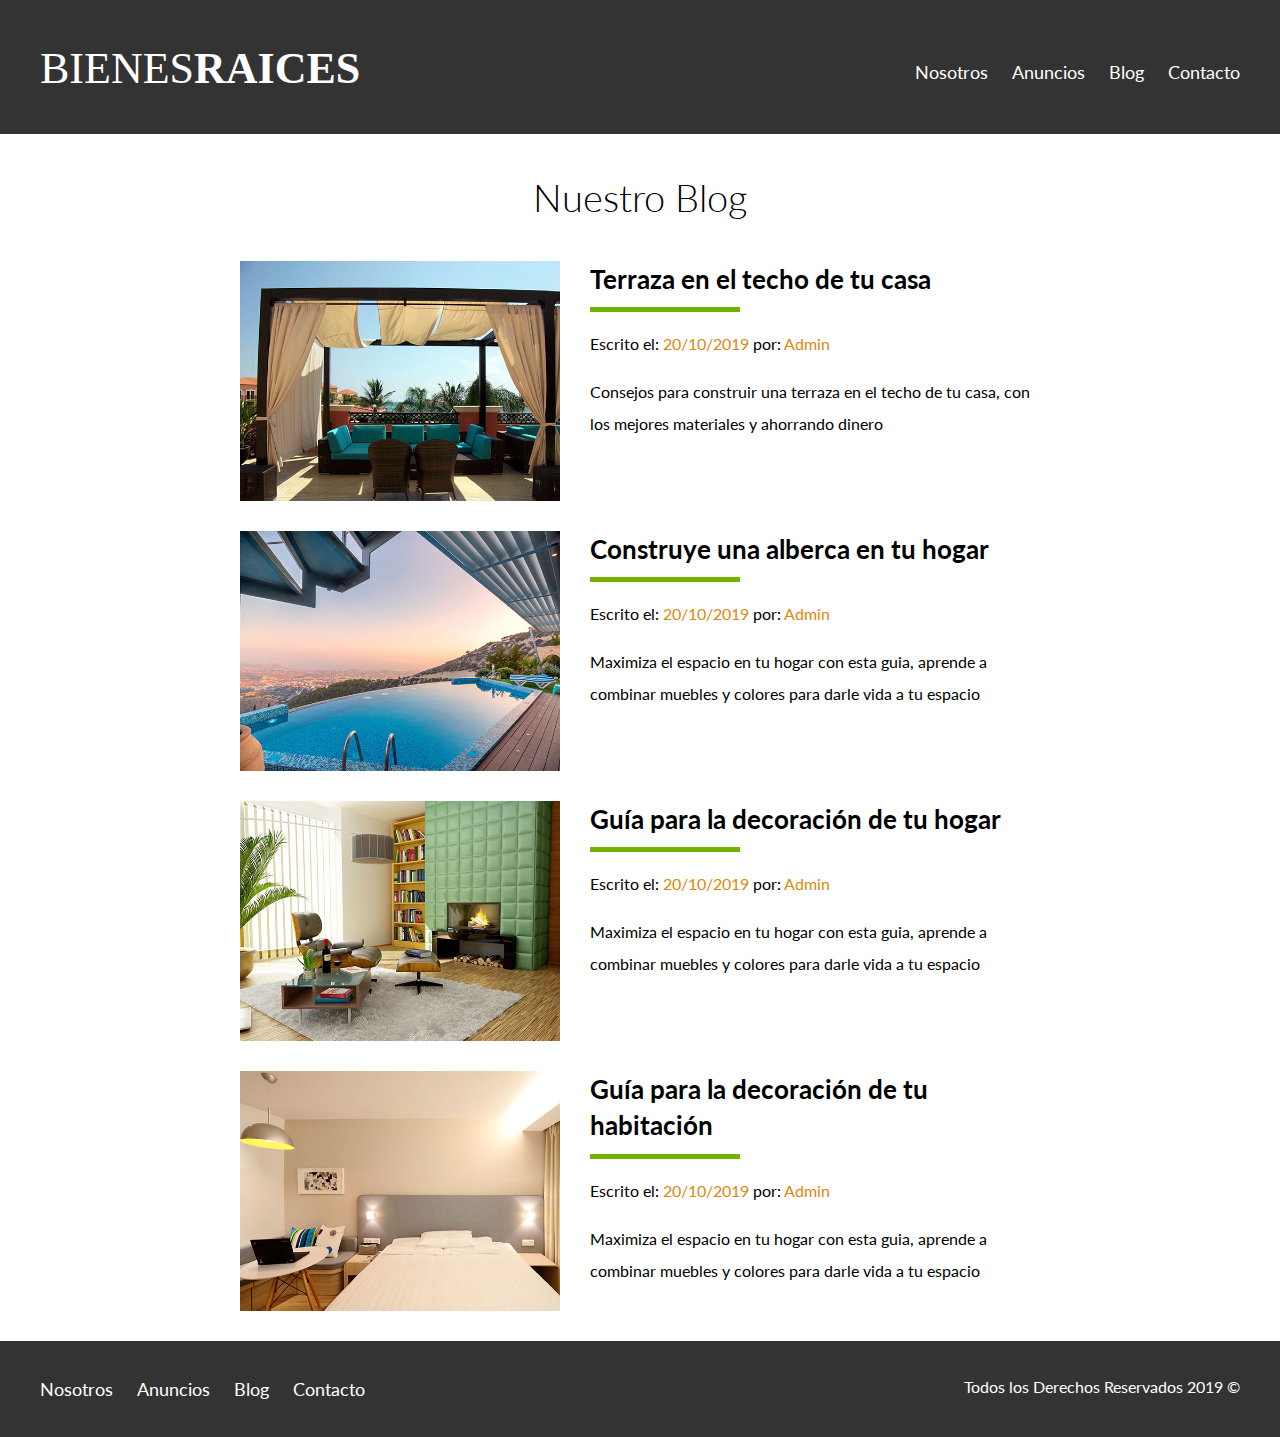
<file: Archivos Bienes Raices/Proyecto Finalizado/blog.html>
<!DOCTYPE html>
<html lang="en">
<head>
    <meta charset="UTF-8">
    <meta name="viewport" content="width=device-width, initial-scale=1.0">
    <meta http-equiv="X-UA-Compatible" content="ie=edge">
    <title>Bienes Raices</title>
    <link href="https://fonts.googleapis.com/css?family=Lato:300,400,700,900" rel="stylesheet">
    <link rel="stylesheet" href="css/normalize.css">
    <link rel="stylesheet" href="css/styles.css">
</head>
<body>

    <header class="site-header">
        <div class="contenedor contenido-header">
            <div class="barra">
                <a href="/">
                    <img src="img/logo.svg" alt="Logotipo de Bienes Raices">
                </a>
                <div class="mobile-menu">
                    <a href="#navegacion">
                        <img src="img/barras.svg" alt="Icono Menu">
                    </a>
                </div>

                <nav id="navegacion" class="navegacion">
                    <a href="nosotros.html">Nosotros</a>
                    <a href="anuncios.html">Anuncios</a>
                    <a href="blog.html">Blog</a>
                    <a href="contacto.html">Contacto</a>
                </nav>
            </div>
        </div> <!-- contenedor -->
    </header>

    

    <main class="contenedor seccion contenido-centrado">
        <h1 class="fw-300 centrar-texto">Nuestro Blog</h1>

        <article class="entrada-blog">
            <div class="imagen">
                <img src="img/blog1.jpg" alt="Entrada de blog">
            </div>
            <div class="texto-entrada">
                <a href="entrada.html">
                    <h4>Terraza  en el techo de tu casa</h4>
                </a>
                <p>Escrito el: <span> 20/10/2019 </span> por: <span> Admin </span> </p>
                <p>Consejos para construir una terraza en el techo de tu casa, con los mejores materiales y ahorrando dinero</p>
            </div>
        </article>

        <article class="entrada-blog">
            <div class="imagen">
                <img src="img/blog2.jpg" alt="Entrada de blog">
            </div>
            <div class="texto-entrada">
                <a href="entrada.html">
                    <h4>Construye una alberca en tu hogar</h4>
                </a>
                <p>Escrito el: <span> 20/10/2019 </span> por: <span> Admin </span> </p>
                <p>Maximiza el espacio en tu hogar con esta guia, aprende a combinar muebles y colores para darle vida a tu espacio</p>
            </div>
        </article>

        <article class="entrada-blog">
            <div class="imagen">
                <img src="img/blog3.jpg" alt="Entrada de blog">
            </div>
            <div class="texto-entrada">
                <a href="entrada.html">
                    <h4>Guía para la decoración de tu hogar</h4>
                </a>
                <p>Escrito el: <span> 20/10/2019 </span> por: <span> Admin </span> </p>
                <p>Maximiza el espacio en tu hogar con esta guia, aprende a combinar muebles y colores para darle vida a tu espacio</p>
            </div>
        </article>

        <article class="entrada-blog">
            <div class="imagen">
                <img src="img/blog4.jpg" alt="Entrada de blog">
            </div>
            <div class="texto-entrada">
                <a href="entrada.html">
                    <h4>Guía para la decoración de tu habitación</h4>
                </a>
                <p>Escrito el: <span> 20/10/2019 </span> por: <span> Admin </span> </p>
                <p>Maximiza el espacio en tu hogar con esta guia, aprende a combinar muebles y colores para darle vida a tu espacio</p>
            </div>
        </article>
    </main>

    <footer class="site-footer seccion">
        <div class="contenedor contenedor-footer">
            <nav class="navegacion">
                <a href="nosotros.html">Nosotros</a>
                <a href="anuncios.html">Anuncios</a>
                <a href="blog.html">Blog</a>
                <a href="contacto.html">Contacto</a>
            </nav>
            <p class="copyright">Todos los Derechos Reservados 2019 &copy; </p>
        </div>
    </footer>
</body>
</html>
</file>
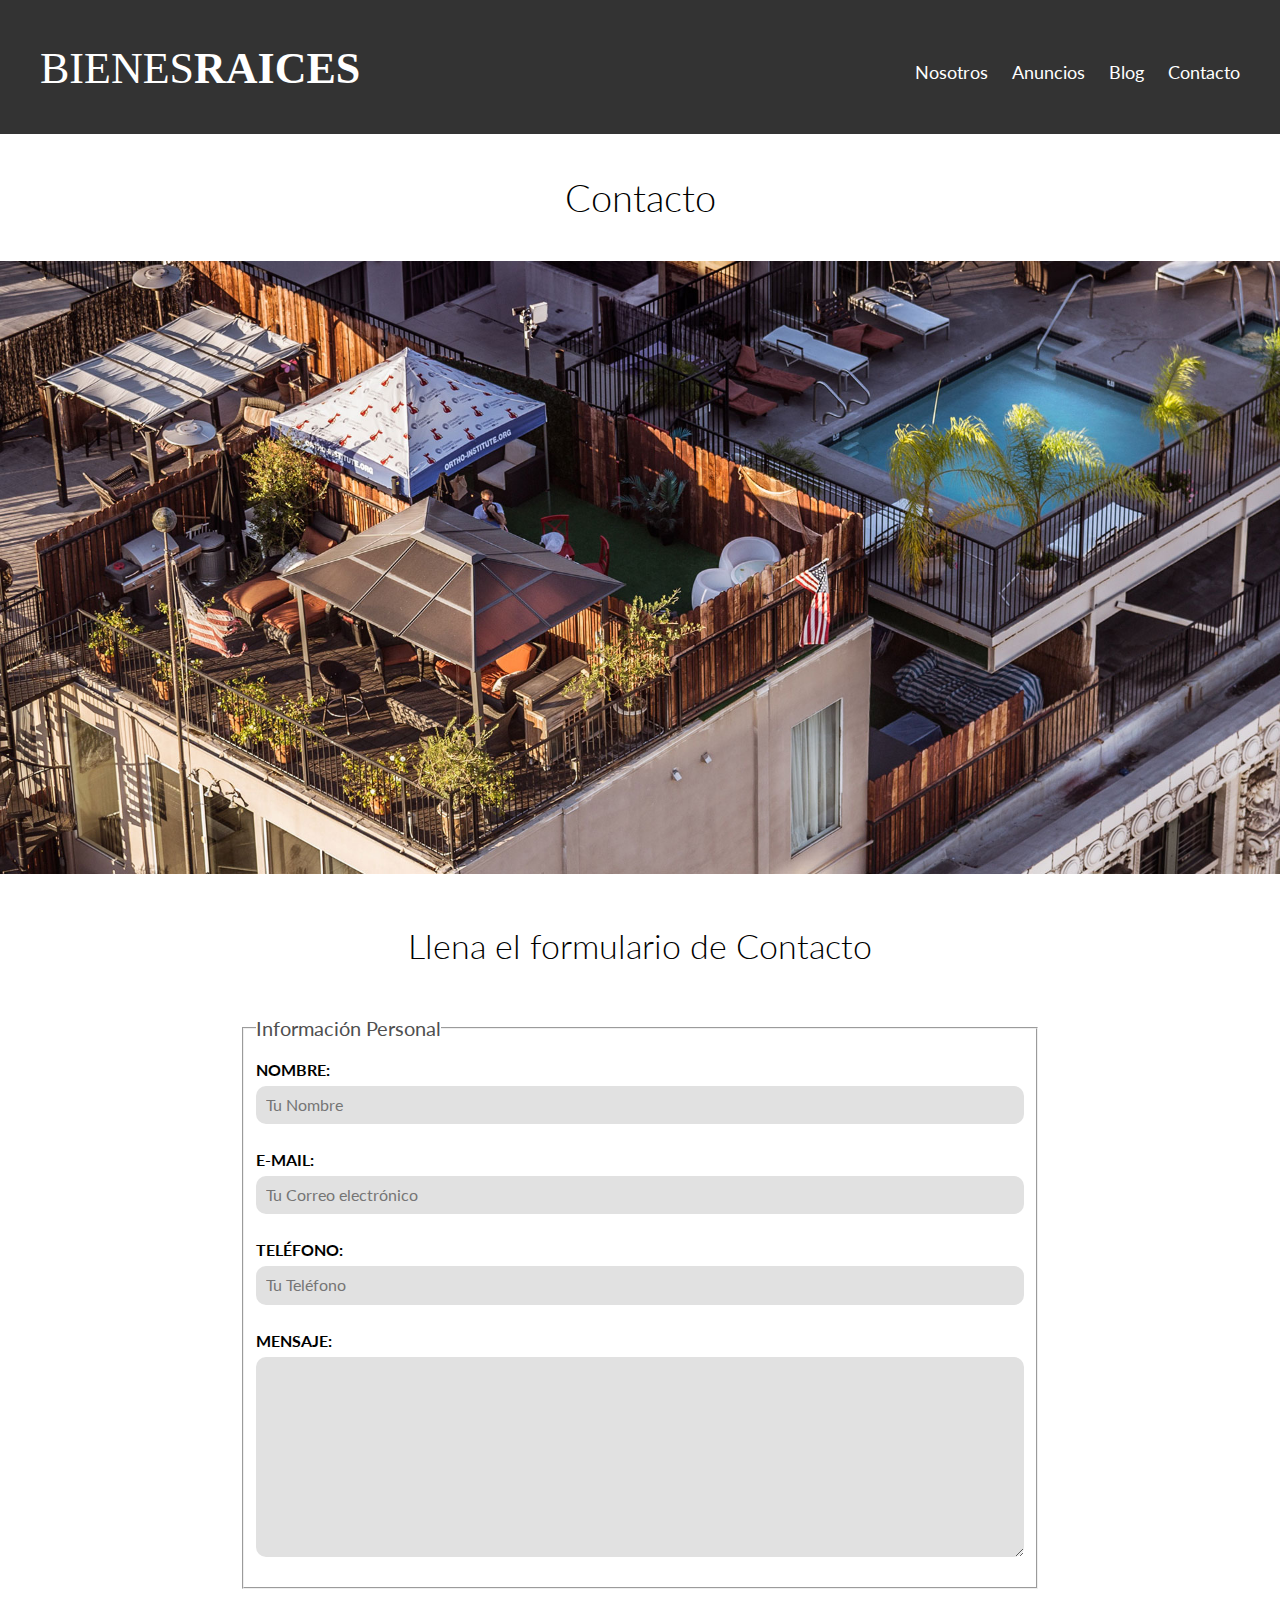
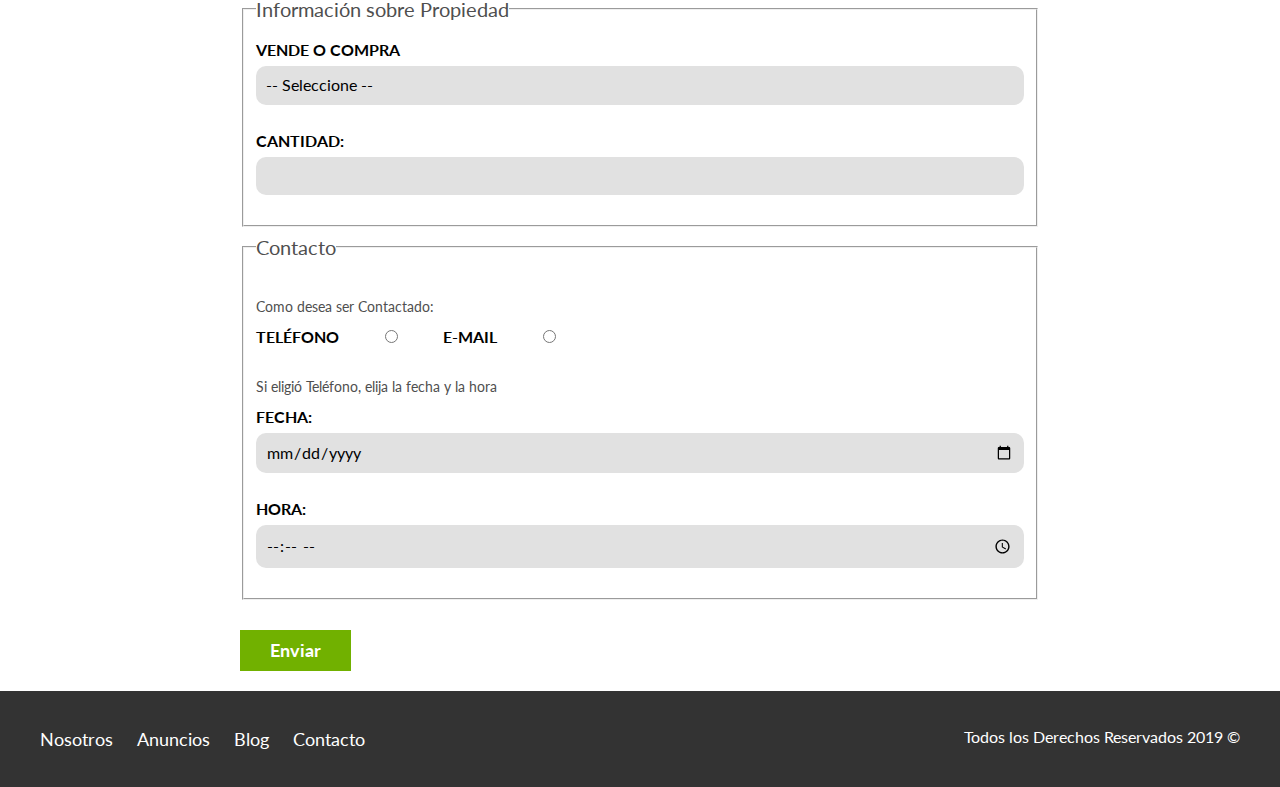
<file: Archivos Bienes Raices/Proyecto Finalizado/contacto.html>
<!DOCTYPE html>
<html lang="en">
<head>
    <meta charset="UTF-8">
    <meta name="viewport" content="width=device-width, initial-scale=1.0">
    <meta http-equiv="X-UA-Compatible" content="ie=edge">
    <title>Bienes Raices</title>
    <link href="https://fonts.googleapis.com/css?family=Lato:300,400,700,900" rel="stylesheet">
    <link rel="stylesheet" href="css/normalize.css">
    <link rel="stylesheet" href="css/styles.css">
</head>
<body>

    <header class="site-header">
        <div class="contenedor contenido-header">
            <div class="barra">
                <a href="/">
                    <img src="img/logo.svg" alt="Logotipo de Bienes Raices">
                </a>
                <div class="mobile-menu">
                    <a href="#navegacion">
                        <img src="img/barras.svg" alt="Icono Menu">
                    </a>
                </div>

                <nav id="navegacion" class="navegacion">
                    <a href="nosotros.html">Nosotros</a>
                    <a href="anuncios.html">Anuncios</a>
                    <a href="blog.html">Blog</a>
                    <a href="contacto.html">Contacto</a>
                </nav>
            </div>
        </div> <!-- contenedor -->
    </header>

    <h1 class="fw-300 centrar-texto">Contacto</h1>
    <img src="img/destacada3.jpg" alt="Imagen Principal">

    <main class="contenedor seccion contenido-centrado">
        <h2 class="fw-300 centrar-texto">Llena el formulario de Contacto</h2>

        <form class="contacto" action="">
            <fieldset>
                <legend>Información Personal</legend>
                <label for="nombre">Nombre:</label>
                <input type="text" id="nombre" placeholder="Tu Nombre">

                <label for="email">E-mail: </label>
                <input type="email" id="email" placeholder="Tu Correo electrónico" required>

                <label for="telefono">Teléfono:</label>
                <input type="tel" id="telefono" placeholder="Tu Teléfono" required>

                <label for="mensaje">Mensaje: </label>
                <textarea  id="mensaje"></textarea>

            </fieldset>
                

            <fieldset>
                <legend>Información sobre Propiedad</legend>
                <label for="opciones">Vende o Compra</label>
                <select id="opciones">
                    <option value="" disabled selected>-- Seleccione --</option>
                    <option value="Compra">Compra</option>
                    <option value="Vende">Vende</option>
                </select>

                <label for="cantidad">Cantidad:</label>
                <input type="number" min="0" max="100" step="5">
            </fieldset>

            <fieldset>
                <legend>Contacto</legend>

                <p>Como desea ser Contactado:</p>

                <div class="forma-contacto">
                    <label for="telefono">Teléfono</label>
                    <input type="radio" name="contacto" value="telefono" id="telefono">

                    <label for="correo">E-mail</label>
                    <input type="radio" name="contacto" value="correo" id="correo">
                </div>

                <p>Si eligió Teléfono, elija la fecha y la hora</p>
                <label for="fecha">Fecha:</label>
                <input type="date" id="fecha">

                <label for="hora">Hora:</label>
                <input type="time" id="hora" min="09:00" max="18:00">

     
            </fieldset>

            <input type="submit" value="Enviar" class="boton boton-verde">

        </form>
    </main>

    <footer class="site-footer seccion">
        <div class="contenedor contenedor-footer">
            <nav class="navegacion">
                <a href="nosotros.html">Nosotros</a>
                <a href="anuncios.html">Anuncios</a>
                <a href="blog.html">Blog</a>
                <a href="contacto.html">Contacto</a>
            </nav>
            <p class="copyright">Todos los Derechos Reservados 2019 &copy; </p>
        </div>
    </footer>
</body>
</html>
</file>
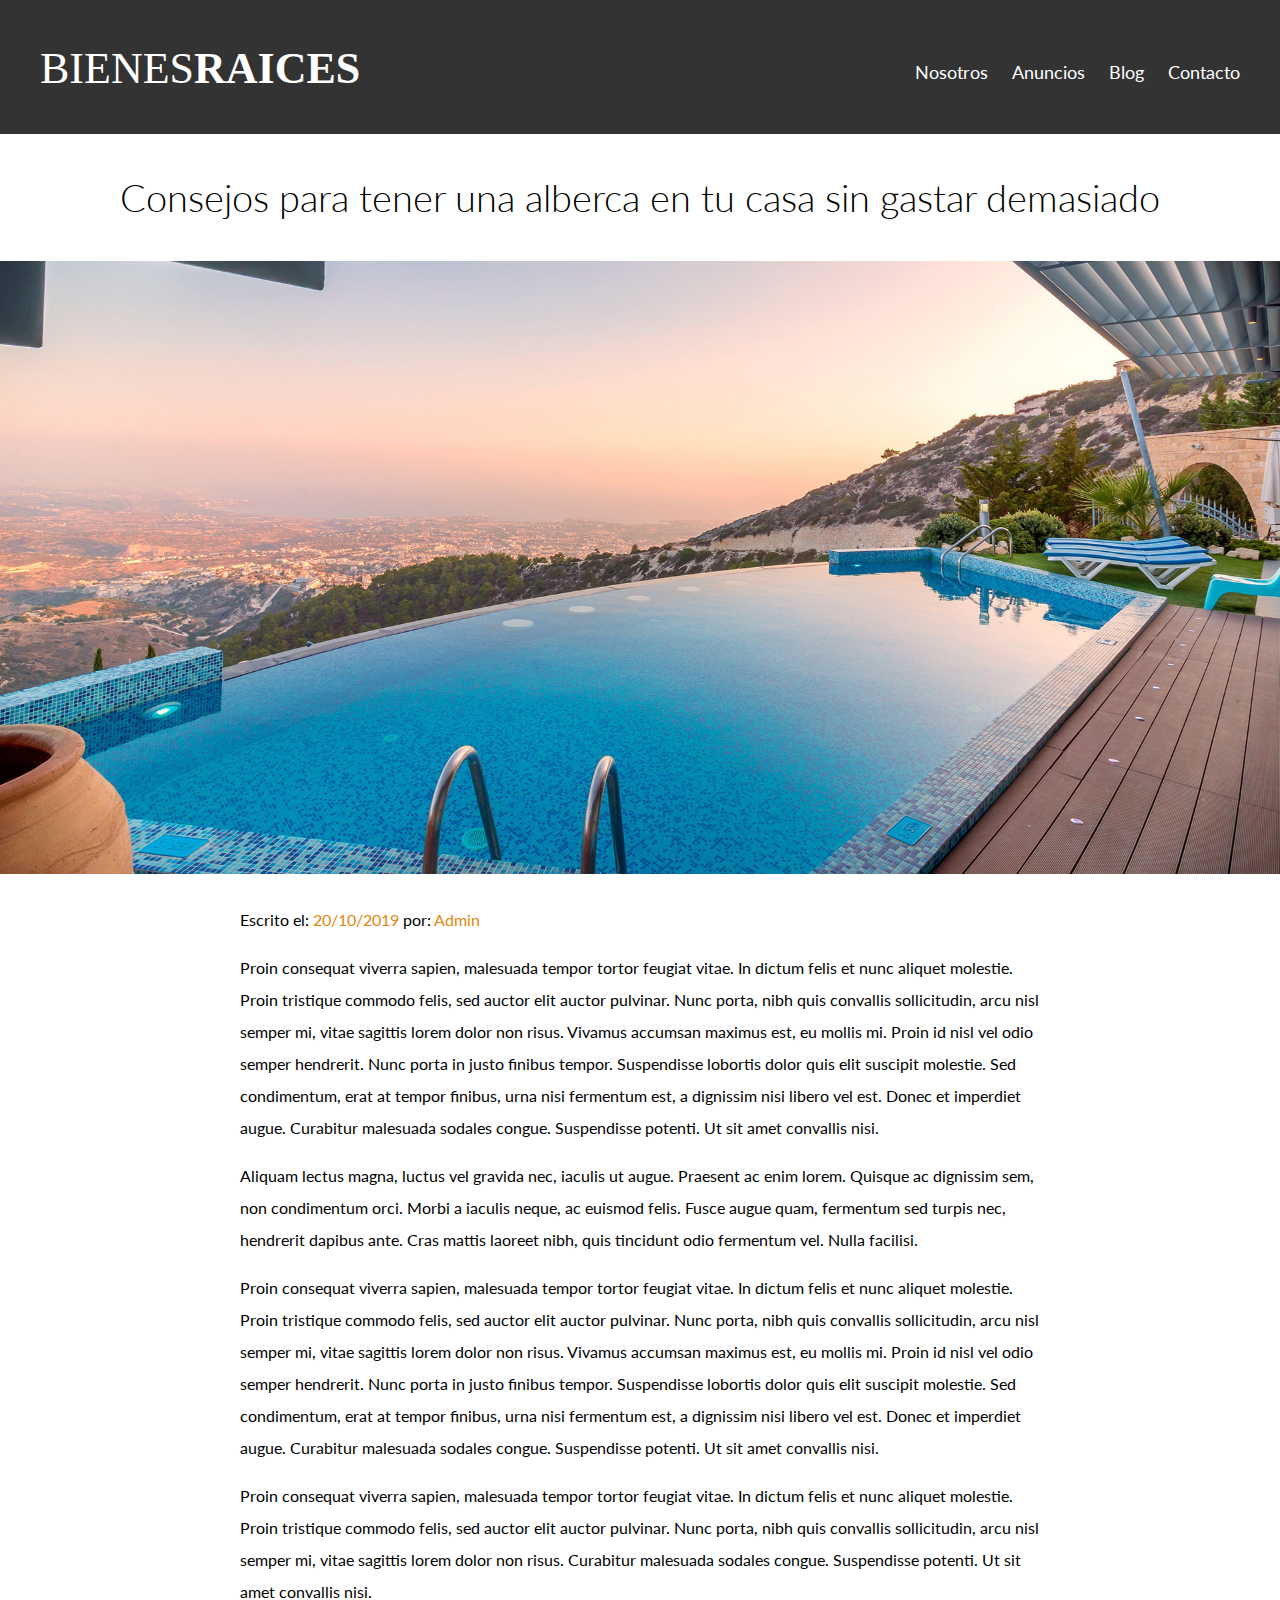
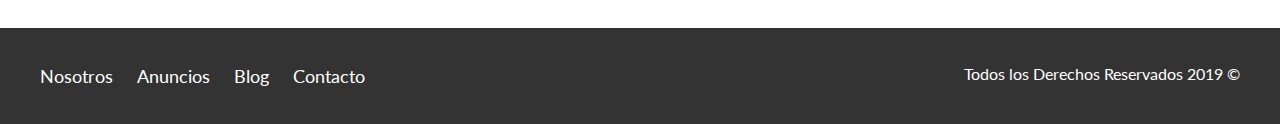
<file: Archivos Bienes Raices/Proyecto Finalizado/entrada.html>
<!DOCTYPE html>
<html lang="en">
<head>
    <meta charset="UTF-8">
    <meta name="viewport" content="width=device-width, initial-scale=1.0">
    <meta http-equiv="X-UA-Compatible" content="ie=edge">
    <title>Bienes Raices</title>
    <link href="https://fonts.googleapis.com/css?family=Lato:300,400,700,900" rel="stylesheet">
    <link rel="stylesheet" href="css/normalize.css">
    <link rel="stylesheet" href="css/styles.css">
</head>
<body>

    <header class="site-header">
        <div class="contenedor contenido-header">
            <div class="barra">
                <a href="/">
                    <img src="img/logo.svg" alt="Logotipo de Bienes Raices">
                </a>
                <div class="mobile-menu">
                    <a href="#navegacion">
                        <img src="img/barras.svg" alt="Icono Menu">
                    </a>
                </div>

                <nav id="navegacion" class="navegacion">
                    <a href="nosotros.html">Nosotros</a>
                    <a href="anuncios.html">Anuncios</a>
                    <a href="blog.html">Blog</a>
                    <a href="contacto.html">Contacto</a>
                </nav>
            </div>
        </div> <!-- contenedor -->
    </header>

    <h1 class="fw-300 centrar-texto">Consejos para tener una alberca en tu casa sin gastar demasiado</h1>

    <img src="img/destacada2.jpg" alt="Imagen Principal">

    <main class="contenedor seccion contenido-centrado texto-entrada">
        <p>Escrito el: <span> 20/10/2019 </span> por: <span> Admin </span> </p>

        <p>Proin consequat viverra sapien, malesuada tempor tortor feugiat vitae. In dictum felis et nunc aliquet molestie. Proin tristique commodo felis, sed auctor elit auctor pulvinar. Nunc porta, nibh quis convallis sollicitudin, arcu nisl semper mi, vitae sagittis lorem dolor non risus. Vivamus accumsan maximus est, eu mollis mi. Proin id nisl vel odio semper hendrerit. Nunc porta in justo finibus tempor. Suspendisse lobortis dolor quis elit suscipit molestie. Sed condimentum, erat at tempor finibus, urna nisi fermentum est, a dignissim nisi libero vel est. Donec et imperdiet augue. Curabitur malesuada sodales congue. Suspendisse potenti. Ut sit amet convallis nisi.</p>

        <p>Aliquam lectus magna, luctus vel gravida nec, iaculis ut augue. Praesent ac enim lorem. Quisque ac dignissim sem, non condimentum orci. Morbi a iaculis neque, ac euismod felis. Fusce augue quam, fermentum sed turpis nec, hendrerit dapibus ante. Cras mattis laoreet nibh, quis tincidunt odio fermentum vel. Nulla facilisi.</p>

        <p>Proin consequat viverra sapien, malesuada tempor tortor feugiat vitae. In dictum felis et nunc aliquet molestie. Proin tristique commodo felis, sed auctor elit auctor pulvinar. Nunc porta, nibh quis convallis sollicitudin, arcu nisl semper mi, vitae sagittis lorem dolor non risus. Vivamus accumsan maximus est, eu mollis mi. Proin id nisl vel odio semper hendrerit. Nunc porta in justo finibus tempor. Suspendisse lobortis dolor quis elit suscipit molestie. Sed condimentum, erat at tempor finibus, urna nisi fermentum est, a dignissim nisi libero vel est. Donec et imperdiet augue. Curabitur malesuada sodales congue. Suspendisse potenti. Ut sit amet convallis nisi.</p>

        <p>Proin consequat viverra sapien, malesuada tempor tortor feugiat vitae. In dictum felis et nunc aliquet molestie. Proin tristique commodo felis, sed auctor elit auctor pulvinar. Nunc porta, nibh quis convallis sollicitudin, arcu nisl semper mi, vitae sagittis lorem dolor non risus.  Curabitur malesuada sodales congue. Suspendisse potenti. Ut sit amet convallis nisi.</p>
    </main>

    <footer class="site-footer seccion">
        <div class="contenedor contenedor-footer">
            <nav class="navegacion">
                <a href="nosotros.html">Nosotros</a>
                <a href="anuncios.html">Anuncios</a>
                <a href="blog.html">Blog</a>
                <a href="contacto.html">Contacto</a>
            </nav>
            <p class="copyright">Todos los Derechos Reservados 2019 &copy; </p>
        </div>
    </footer>
</body>
</html>
</file>
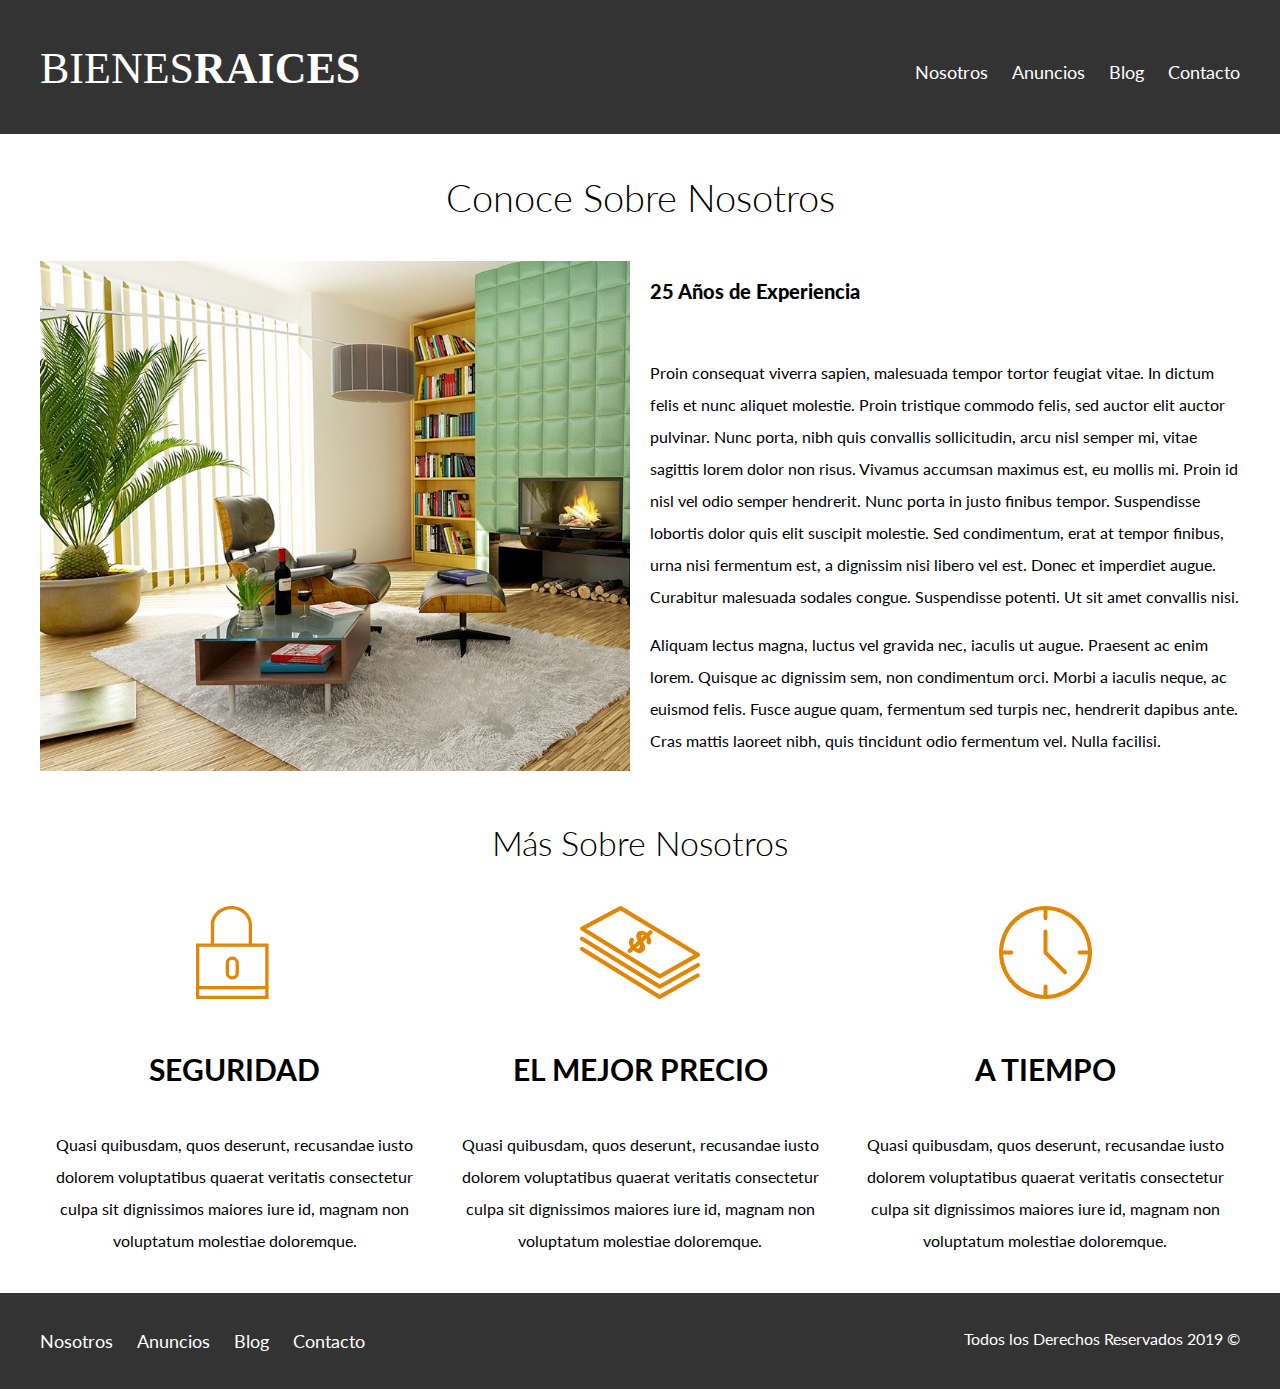
<file: Archivos Bienes Raices/Proyecto Finalizado/nosotros.html>
<!DOCTYPE html>
<html lang="en">
<head>
    <meta charset="UTF-8">
    <meta name="viewport" content="width=device-width, initial-scale=1.0">
    <meta http-equiv="X-UA-Compatible" content="ie=edge">
    <title>Bienes Raices</title>
    <link href="https://fonts.googleapis.com/css?family=Lato:300,400,700,900" rel="stylesheet">
    <link rel="stylesheet" href="css/normalize.css">
    <link rel="stylesheet" href="css/styles.css">
</head>
<body>

    <header class="site-header">
        <div class="contenedor contenido-header">
            <div class="barra">
                <a href="/">
                    <img src="img/logo.svg" alt="Logotipo de Bienes Raices">
                </a>
                <div class="mobile-menu">
                    <a href="#navegacion">
                        <img src="img/barras.svg" alt="Icono Menu">
                    </a>
                </div>

                <nav id="navegacion" class="navegacion">
                    <a href="nosotros.html">Nosotros</a>
                    <a href="anuncios.html">Anuncios</a>
                    <a href="blog.html">Blog</a>
                    <a href="contacto.html">Contacto</a>
                </nav>
            </div>
        </div> <!-- contenedor -->
    </header>

    <main class="contenedor">
        <h1 class="fw-300 centrar-texto">Conoce Sobre Nosotros</h1>

        <div class="contenido-nosotros">
            <div class="imagen">
                <img src="img/nosotros.jpg" alt="Imagen Sobre Nosotros">
            </div>
            <div class="texto-nosotros">
                <blockquote>25 Años de Experiencia</blockquote>

               <p>Proin consequat viverra sapien, malesuada tempor tortor feugiat vitae. In dictum felis et nunc aliquet molestie. Proin tristique commodo felis, sed auctor elit auctor pulvinar. Nunc porta, nibh quis convallis sollicitudin, arcu nisl semper mi, vitae sagittis lorem dolor non risus. Vivamus accumsan maximus est, eu mollis mi. Proin id nisl vel odio semper hendrerit. Nunc porta in justo finibus tempor. Suspendisse lobortis dolor quis elit suscipit molestie. Sed condimentum, erat at tempor finibus, urna nisi fermentum est, a dignissim nisi libero vel est. Donec et imperdiet augue. Curabitur malesuada sodales congue. Suspendisse potenti. Ut sit amet convallis nisi.</p>

               <p>Aliquam lectus magna, luctus vel gravida nec, iaculis ut augue. Praesent ac enim lorem. Quisque ac dignissim sem, non condimentum orci. Morbi a iaculis neque, ac euismod felis. Fusce augue quam, fermentum sed turpis nec, hendrerit dapibus ante. Cras mattis laoreet nibh, quis tincidunt odio fermentum vel. Nulla facilisi.</p> 
            </div>
        </div>
    </main>

    <section class="contenedor seccion">
        <h2 class="fw-300 centrar-texto">Más Sobre Nosotros</h2>

        <div class="iconos-nosotros">
            <div class="icono">
                <img src="img/icono1.svg" alt="Icono Seguridad">
                <h3>Seguridad</h3>
                <p>Quasi quibusdam, quos deserunt, recusandae iusto dolorem voluptatibus quaerat veritatis consectetur culpa sit dignissimos maiores iure id, magnam non voluptatum molestiae doloremque.</p>
            </div>

            <div class="icono">
                <img src="img/icono2.svg" alt="Icono Mejor Precio">
                <h3>El Mejor Precio</h3>
                <p>Quasi quibusdam, quos deserunt, recusandae iusto dolorem voluptatibus quaerat veritatis consectetur culpa sit dignissimos maiores iure id, magnam non voluptatum molestiae doloremque.</p>
            </div>

            <div class="icono">
                <img src="img/icono3.svg" alt="Icono a Tiempo">
                <h3>A Tiempo</h3>
                <p>Quasi quibusdam, quos deserunt, recusandae iusto dolorem voluptatibus quaerat veritatis consectetur culpa sit dignissimos maiores iure id, magnam non voluptatum molestiae doloremque.</p>
            </div>
        </div>
    </section>

    <footer class="site-footer seccion">
        <div class="contenedor contenedor-footer">
            <nav class="navegacion">
                <a href="nosotros.html">Nosotros</a>
                <a href="anuncios.html">Anuncios</a>
                <a href="blog.html">Blog</a>
                <a href="contacto.html">Contacto</a>
            </nav>
            <p class="copyright">Todos los Derechos Reservados 2019 &copy; </p>
        </div>
    </footer>
</body>
</html>
</file>
<file: css/style.css>
html{
    font-size: 62.5%; /* Reset para REMS - 62.5 % =10px de 16px */

    box-sizing: border-box;
  }
  *, *:before, *:after {
    box-sizing: inherit;
  }
/* Fuentes en body*/
body{
    font-family: 'Lato', sans-serif;
    font-size: 1.6rem;
    line-height: 2;

}


/* Global */
img{
    max-width:100%;
}
/* La etiqueta de img siempre debería estar para
que todas las imágenes sean responsivas*/

.contenedor{
    max-width: 120rem;
    margin: 0 auto;
}

h1{
    font-size: 3.8rem;

}

h2{
    font-size: 3.4rem;
}

h3{
    font-size: 3rem;
}

h4{
    font-size: 2.6rem;
}

/** Utilidades */
.seccion{
    margin-top: 2rem;
    margin-bottom: 2rem;
}

.d-block{
    display:block!important;
}
/* Botones */
.boton{
    color:white ;
    font-weight: 700;
    text-decoration: none;
    font-size: 1.8rem;
    padding: 1rem 3rem;    
    display:inline-block;
    text-align: center;
    margin-top: 3rem;
    border: none;

}
.boton:hover{
    cursor: pointer;
}

.boton-amarillo{
    background-color: #e08709;
}

.boton-verde{
    background-color: #71b100;
}

.contenido-centrado{
    max-width: 80rem;
}

/* Header */
.site-header{
    background-color: #333333;
    padding: 1rem 0 3rem 0;
}
.site-header.inicio {
    background-image:url(../img/header.jpg);
    background-position:center center;
    background-size: cover;
    height: 100vh; /* View per height*/
    min-height: 60rem;
}
.contenido-header{
    height: 100%;
    display:flex;
    flex-direction: column;
    justify-content: space-between;
}

.contenido-header h1{
    color:#ffffff;
    padding-bottom: 2rem;
    max-width: 60rem;
    line-height: 2;
}

.barra{
    display: flex;
    justify-content: space-between;
    padding-top: 3rem;
    align-items: center;
}

/* Navegación */
.navegacion a{
    color:white;
    text-decoration: none;
    font-size: 1.8rem;
    margin-right: 2rem;
}

.navegacion a:last-of-type{
    margin-right: 0;
}

.navegacion a:hover{
    color:green;
}

/* Íconos nosotros */
.fw-300{
    font-weight: 300;
}
.centrar-texto{
    text-align: center;
}


.iconos-nosotros{
    display:flex;
    justify-content: space-between;
}

.icono{
    flex-basis: calc(33.3% - 1rem);
    text-align: center;
}

.icono h3{
    text-transform: uppercase;
}

/* Anuncios */

.contenedor-anuncios{
    display:flex;
    justify-content: space-between;
    flex-wrap: wrap;
}

.anuncio {
    flex:0 0 calc(33.3% - 1rem);
    flex-grow: 0;
    flex-shrink: 0;
    flex-basis: calc(33.3% - 1rem);
    border: 1px solid #b5b5b5;
    background: #f5f5f5;
    margin-bottom: 2rem;

}   

.contenido-anuncio{
    padding: 2rem;
}
.contenedor-anuncio h3,p{
    margin: 0;
}

.precio{
    color:#71b100;
    font-weight: 700;
}

.iconos-caracteristicas{
    list-style: none;
    padding: 0;
    display:flex;
    justify-content: space-evenly;
    max-width: 50rem;
    flex:1
}
.iconos-caracteristicas li{
    /*flex:1;*/
    display:flex;
}
.iconos-caracteristicas img{
    margin-right:2rem;
}
.ver-todas{
    display:flex;
    justify-content:flex-end
}

/* Contacto home*/

.imagen-contacto{
    background-image: url(../img/encuentra.jpg);
    background-position: center center;
    background-size: cover;
    height: 40rem;
    display:flex;
    align-items: center;
}

.contenido-contacto{
    flex:1;
    color:white;
}

.contenido-contacto p{
    font-size: 1.8rem;
}

/* Sección inferior */
.seccion-inferior{
    display:flex;
    justify-content: space-between;
}

.seccion-inferior .blog{
    flex-basis: 60%;

}

.seccion-inferior .testimoniales{
    flex-basis:calc(40% - 2rem);
}

.entrada-blog{
    display:flex;
    justify-content: space-between;
    margin-bottom: 2rem;
}

.entrada-blog:last-of-type{
    margin-bottom: 0;
}
.entrada-blog .imagen{
    flex-basis: 40% ;
}

.entrada-blog .texto-entrada{
    flex-basis: calc(60% - 3rem);
}

.texto-entrada h4{
    margin: 0;
    line-height: 1.4;
}

.texto-entrada a{
    color:black;
    text-decoration: none;
}

.texto-entrada h4::after{
    content:'';
    display: block;
    width:15rem;
    height: .5rem;
    background-color: green;
    margin-top: 1rem;
}

.texto-entrada span{
    color:#e08709;
}


/* Testimoniales */

.testimonial{
    background-color: #71b100;
    font-size: 2.4rem;
    padding: 2rem;
    color:white;
    border-radius: 2rem;
}

.testimonial p{
    text-align: right;
}

.testimonial blockquote::before{
    content: '';
    background-image: url(../img/comilla.svg);
    width: 4rem;
    height: 4rem;
    position: absolute;   
    left: -2rem;

}

.testimonial blockquote{
    position: relative;
    padding-left: 5rem;
    font-weight: 300;
}

/* Footer */

.site-footer{
    background-color: #333333;
    margin:0;
}

.contenedor-footer{
    padding: 3rem 0;
    display:flex;
    justify-content: space-between;
}

.copyright{
    margin:0;
    color:white;
}

/* Para páginas internas*/ 
.iconos-caracteristicas,
.contenido-nosotros {
    display: grid;
    grid-template-columns: repeat(3,1fr);    
    grid-column-gap: 2rem;
}

.texto-nosotros blockquote{
    font-weight: 900;
    font-size: 2rem;
    margin:0;
    padding: 3rem;    
}

.resumen-propiedad{
    display:flex;
    justify-content: space-between;
    align-items: center;
}

/* Contacto */
form p{
    font-size: 1.5rem;
    color: #4f4f4f;
    margin: 2rem 0 0 0;

}
legend{
    font-size: 2rem;
    color:#4f4f4f;
}
label{
    display: block;
    text-transform: uppercase;
    font-weight: 700;
}

input[type='text'],
input[type='email']
{
    padding: 1rem;
    display: block;
    width: 100%;
    background-color: #e1e1e1;
    margin-bottom: 2rem;
    border: none;
    border-radius: 1rem;
    color: blueviolet
}

select{    
    appearance: none;
}

input:not([type='submit']),
textarea,
select{
    padding: 1rem;
    display: block;
    width: 100%;
    background-color: #e1e1e1;
    margin-bottom: 2rem;
    border:none;
    border-radius: 1rem;
    color: blueviolet
}


textarea{
    height:20rem
}

input[type='radio']{
    width: auto;  
    margin-bottom: 0;  
}

.forma-contacto{
    max-width: 30rem;
    display: flex;
    justify-content: space-between;
    align-items: center;
}
</file>
<file: Archivos Bienes Raices/Proyecto Finalizado/css/styles.css>
html {
    box-sizing: border-box;
    font-size: 62.5%; /** Reset para REMS - 62.5% = 10px de 16px **/
}
*, *:before, *:after {
    box-sizing: inherit;
}
body {
    font-family: 'Lato', sans-serif;
    font-size: 1.6rem;
    line-height: 2;
}

/** Globales **/
img {
    max-width: 100%;
}
.contenedor {
    width: 95%;
    max-width: 120rem; /** = 1200px; **/
    margin: 0 auto;
}
h1 {
    font-size: 3.8rem;
}
h2 {
    font-size: 3.4rem;
}
h3 {
    font-size: 3rem;
}
h4 {
    font-size: 2.6rem;
}

/** Utilidades **/
.seccion {
    margin-top: 2rem;
    margin-bottom: 2rem;
}
.fw-300 {
    font-weight: 300;
}
.centrar-texto {
    text-align: center;
}
.d-block {
    display: block!important;
}
.contenido-centrado {
    max-width: 800px;
}

/** Botones **/
.boton {
    color: #ffffff;
    font-weight: 700;
    text-decoration: none;
    font-size: 1.8rem;
    padding: 1rem 3rem;
    margin-top: 3rem;
    display: inline-block;
    text-align: center;
    border: none;
    display: block;
    flex: 0 0 100%;
}
@media (min-width: 768px) {
    .boton {
        display: inline-block;
        flex: 0 0 auto;
    }
}
.boton:hover {
    cursor: pointer;
}
.boton-amarillo {
    background-color: #E08709;
}
.boton-verde {
    background-color: #71B100;
}


/* Header */
.site-header {
    background-color: #333333;
    padding: 1rem 0 3rem 0;
}
.site-header.inicio {
    background-image: url(../img/header.jpg);
    background-position: center center;
    background-size: cover;
    height: 100vh;
    min-height: 60rem;
}
.contenido-header {
    height: 100%;
    display: flex;
    flex-direction: column;
    justify-content: space-between;
    text-align: center;
}
@media (min-width: 768px) {
    .contenido-header{
        text-align: left;
    }
}
.contenido-header h1 {
    color: #ffffff;
    padding-bottom: 2rem;
    max-width: 60rem;
    line-height: 2;
}
.barra {
    padding-top: 3rem;
}
@media (min-width: 768px) {
    .barra {
        display: flex;
        justify-content: space-between;
        align-items: center;
    }
}

/** Navegacion **/
.navegacion a {
    color: #ffffff;
    text-decoration: none;
    font-size: 2.2rem;
    display: block;
}
@media (min-width: 768px) {
    .navegacion a {
        display: inline-block;
        font-size: 1.8rem; /** = 18px **/
        margin-right: 2rem;
    }
    .navegacion a:last-of-type {
        margin: 0;
    }
}
.navegacion a:hover {
    color: #71B100;
}

/** Mobile Menu **/
.mobile-menu img {
    width: 5rem;
}
@media (min-width: 768px) {
    .mobile-menu {
        display: none;
    }
}
.navegacion:target {
    display: block;
}
.navegacion {
    display: none;
}
@media (min-width: 768px) {
    .navegacion {
        display: block;
    }
}

/** Iconos Nosotros **/
@media (min-width: 768px) {
    .iconos-nosotros {
        display: flex;
        justify-content: space-between;
    }
}
.icono {
    text-align: center;
}
@media (min-width: 768px) {
    .icono {
        flex-basis: calc(33.3% - 1rem);
    }
}
.icono h3 {
    text-transform: uppercase;
}
/** Anuncios **/

@media (min-width: 768px) {
    .contenedor-anuncios{
        display: flex;
        justify-content: space-between;
        flex-wrap: wrap;
    }
}
.anuncio {
    border: 1px solid #B5B5B5;
    background-color: #F5F5F5;
    margin-bottom: 2rem;
}
@media (min-width: 768px) {
    .anuncio {
        flex: 0 0 calc(33.3% - 1rem);
    }
}
.contenido-anuncio {
    padding: 2rem;
}
.contenido-anuncio h3, 
.contenido-anuncio p  {
    margin: 0;
}
.precio {
    color: #71B100;
    font-weight: 700;
}
.iconos-caracteristicas {
    list-style: none;
    padding: 0;
    display: flex;
    justify-content: space-evenly;
    flex: 1;
    max-width: 500px;
}
.iconos-caracteristicas li {
    /* flex: 1; */
    display: flex;
}
.iconos-caracteristicas li img {
    margin-right: 2rem;
}
.ver-todas {
    display: flex;
    justify-content: flex-end;
}

/** Contacto Home **/
.imagen-contacto {
    background-image: url(../img/encuentra.jpg);
    background-position: center center;
    background-size: cover;
    height: 40rem;
    display: flex;
    align-items: center;
}
.contenido-contacto {
    flex: 0 0 95%;
    color: #ffffff;
}
.contenido-contacto p {
    font-size: 1.8rem;
}

/** Sección Inferior **/
@media (min-width: 768px) {
    .seccion-inferior {
        display: flex;
        justify-content: space-between;
    }
    .seccion-inferior .blog {
        flex-basis: 60%;
    }
    .seccion-inferior .testimoniales {
        flex-basis: calc(40% - 2rem);
    }
}
.entrada-blog {
    margin-bottom: 2rem;
}
@media (min-width: 768px) {
    .entrada-blog {
        display: flex;
        justify-content: space-between;
    }
}

.entrada-blog:last-of-type {
    margin-bottom: 0;
}
@media (min-width: 768px) {
    .entrada-blog .imagen {
        flex-basis: 40%;
    }
    .entrada-blog .texto-entrada {
        flex-basis: calc(60% - 3rem);
    }
}
.texto-entrada a {
    color: #000000;
    text-decoration: none;
}
.texto-entrada h4 {
    margin: 0;
    line-height: 1.4;
}
.texto-entrada h4::after {
    content: '';
    display: block;
    width: 15rem;
    height: .5rem;
    background-color: #71B100;
    margin-top: 1rem;
}
.texto-entrada span {
    color: #E08709;
}
/*** Testimoniales **/
.testimonial {
    background-color: #71B100;
    font-size: 2.4rem;
    padding: 2rem;
    color: #ffffff;
    border-radius: 2rem;
}
.testimonial  p {
    text-align: right;
}
.testimonial blockquote::before {
    content: '';
    background-image: url(../img/comilla.svg);
    width: 4rem;
    height: 4rem;
    position: absolute;
    left: -2rem;
}

.testimonial blockquote {
    position: relative;
    padding-left: 5rem;
    font-weight: 300;
}
/** Footer **/
.site-footer {
    background-color: #333333;
    margin: 0;
}
.contenedor-footer {
    padding: 3rem 0;
    text-align: center;
}
@media (min-width: 768px) {
    .contenedor-footer {
        display: flex;
        justify-content: space-between;
    }
}
.site-footer nav {
    display: none;
}
@media (min-width: 768px) {
    .site-footer nav {
        display: block;
    }
}

.copyright {
    margin: 0;
    color: #ffffff;
}

/** INTERNAS **/
/* Nosotros **/
@media (min-width: 768px) {
    .contenido-nosotros {
        display: grid;
        grid-template-columns: repeat(2, 1fr);
        grid-column-gap: 2rem;
    }
}

.texto-nosotros blockquote {
    font-weight: 900;
    font-size: 2rem;
    margin: 0;
    padding: 1rem 0 3rem 0;
}

/** Anuncio **/
.resumen-propiedad {
    display: flex;
    justify-content: space-between;
    align-items: center;
}

/** Contacto **/
.contacto p {
    font-size: 1.4rem;
    color: #4f4f4f;
    margin: 2rem 0 0 0;
}
legend {
    font-size: 2rem;
    color: #4f4f4f;
}
label {
    font-weight: 700;
    text-transform: uppercase;
    display: block;
}
input:not([type="submit"]),
textarea,
select {
    padding: 1rem;
    display: block;
    width: 100%;
    background-color: #e1e1e1;
    margin-bottom: 2rem;
    border: none;
    border-radius: 1rem;
}
input[type="radio"]{
    width: auto;
    margin: 0;
}
select {
    -webkit-appearance: none;
    appearance: none;
}
textarea {
    height: 20rem;
}
.forma-contacto {
    max-width:30rem;
    display: flex;
    justify-content: space-between;
    align-items: center;
}
</file>
